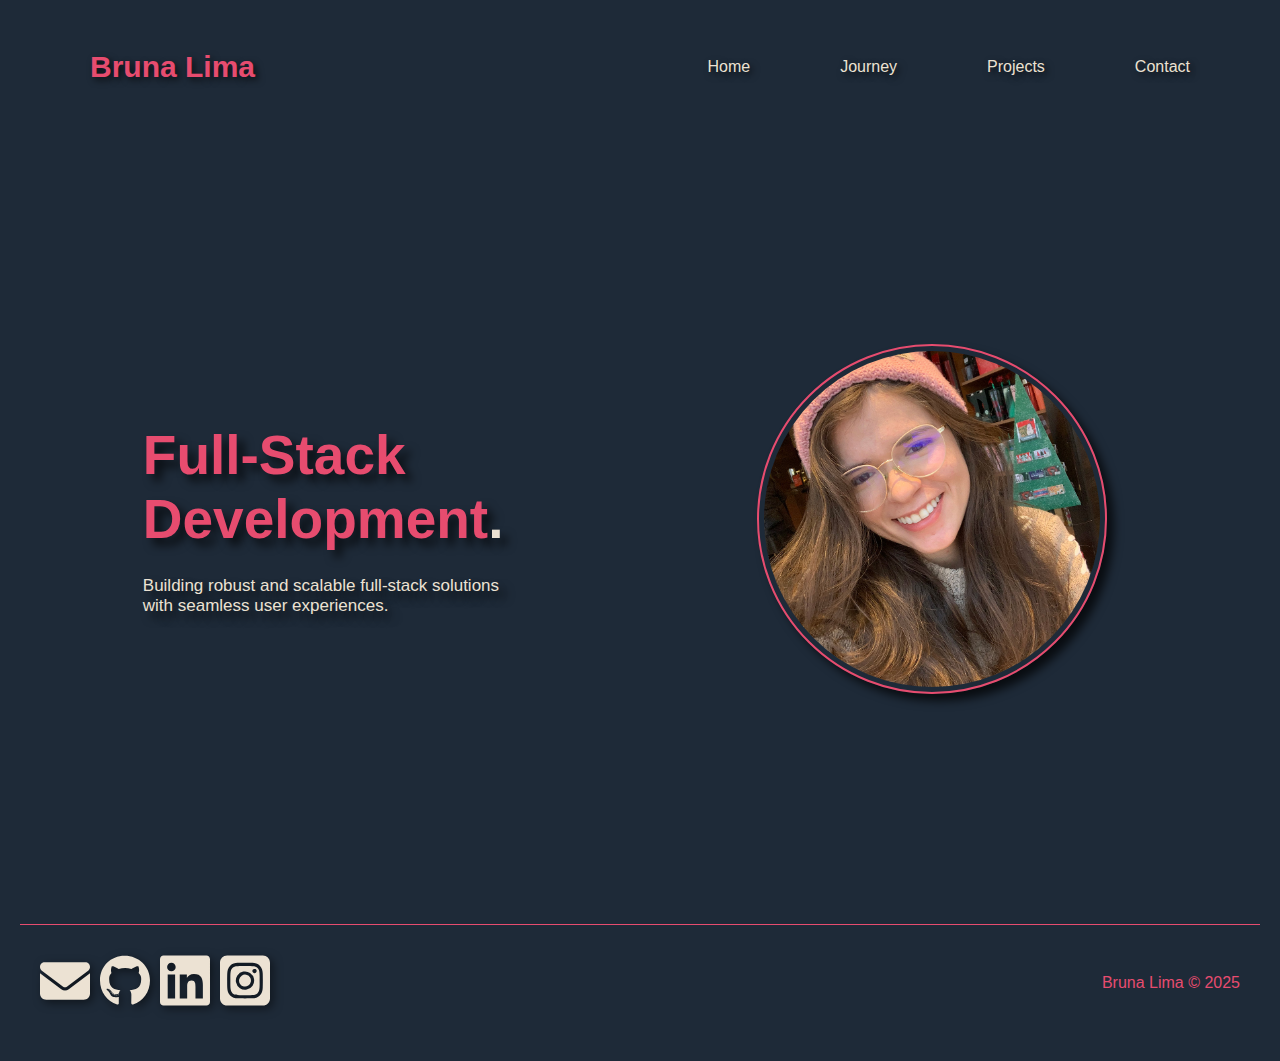
<file: index.html>
<!DOCTYPE html>
<html lang="en">
<head>
    <meta charset="UTF-8">
    <meta name="viewport" content="width=device-width, initial-scale=1.0">
    <title>Bruna Lima</title>

    <link rel="stylesheet" href="styles.css">

</head>
<body>
    <script src="script.js" defer></script>

    <!--bruna lima-->
    <header>
        <div class="name">Bruna Lima</div>
        <nav class="nav-buttons">
            <ul>
              <li><a href="index.html">Home</a></li>
              <li><a href="myjourney.html">Journey</a></li>
              <li><a href="projects.html">Projects</a></li>
              <li><a href="contact.html">Contact</a></li>
            </ul>
        </nav>
    </header>

    <!--Photo and Graduation-->
<div class="container-principal">
    <div class="graduation">
        <div class="text-container">
            <div class="title">Full-Stack Development<span class="point">.</span></div>
            <div class="subtitle">Building robust and scalable full-stack solutions with seamless user experiences.</div>
        </div>
        <div class="circle-img-container">  
            <img class="circle-img" src="images/IMG_2650.jpg" alt="Profile photo">
        </div>
    </div>
</div>

    <!--Second Part -->
    <!--social midia--> 
</body>
<footer>
    <div class="container-ontop">
        <div class="social-midia">
            <div class="email">
                <a href="mailto:brunatlrocha@gmail.com">
                    <svg xmlns="http://www.w3.org/2000/svg" viewBox="0 0 512 512"><!--!Font Awesome Free 6.7.2 by @fontawesome - https://fontawesome.com License - https://fontawesome.com/license/free Copyright 2025 Fonticons, Inc.--><path d="M48 64C21.5 64 0 85.5 0 112c0 15.1 7.1 29.3 19.2 38.4L236.8 313.6c11.4 8.5 27 8.5 38.4 0L492.8 150.4c12.1-9.1 19.2-23.3 19.2-38.4c0-26.5-21.5-48-48-48L48 64zM0 176L0 384c0 35.3 28.7 64 64 64l384 0c35.3 0 64-28.7 64-64l0-208L294.4 339.2c-22.8 17.1-54 17.1-76.8 0L0 176z" fill="#ECE2D3"/></svg>
                </a>
            </div>
            <div class="github" alt="github">
                <a href="https://github.com/brunatlrocha">
                    <svg xmlns="http://www.w3.org/2000/svg" viewBox="0 0 496 512"><path d="M165.9 397.4c0 2-2.3 3.6-5.2 3.6-3.3 .3-5.6-1.3-5.6-3.6 0-2 2.3-3.6 5.2-3.6 3-.3 5.6 1.3 5.6 3.6zm-31.1-4.5c-.7 2 1.3 4.3 4.3 4.9 2.6 1 5.6 0 6.2-2s-1.3-4.3-4.3-5.2c-2.6-.7-5.5 .3-6.2 2.3zm44.2-1.7c-2.9 .7-4.9 2.6-4.6 4.9 .3 2 2.9 3.3 5.9 2.6 2.9-.7 4.9-2.6 4.6-4.6-.3-1.9-3-3.2-5.9-2.9zM244.8 8C106.1 8 0 113.3 0 252c0 110.9 69.8 205.8 169.5 239.2 12.8 2.3 17.3-5.6 17.3-12.1 0-6.2-.3-40.4-.3-61.4 0 0-70 15-84.7-29.8 0 0-11.4-29.1-27.8-36.6 0 0-22.9-15.7 1.6-15.4 0 0 24.9 2 38.6 25.8 21.9 38.6 58.6 27.5 72.9 20.9 2.3-16 8.8-27.1 16-33.7-55.9-6.2-112.3-14.3-112.3-110.5 0-27.5 7.6-41.3 23.6-58.9-2.6-6.5-11.1-33.3 2.6-67.9 20.9-6.5 69 27 69 27 20-5.6 41.5-8.5 62.8-8.5s42.8 2.9 62.8 8.5c0 0 48.1-33.6 69-27 13.7 34.7 5.2 61.4 2.6 67.9 16 17.7 25.8 31.5 25.8 58.9 0 96.5-58.9 104.2-114.8 110.5 9.2 7.9 17 22.9 17 46.4 0 33.7-.3 75.4-.3 83.6 0 6.5 4.6 14.4 17.3 12.1C428.2 457.8 496 362.9 496 252 496 113.3 383.5 8 244.8 8zM97.2 352.9c-1.3 1-1 3.3 .7 5.2 1.6 1.6 3.9 2.3 5.2 1 1.3-1 1-3.3-.7-5.2-1.6-1.6-3.9-2.3-5.2-1zm-10.8-8.1c-.7 1.3 .3 2.9 2.3 3.9 1.6 1 3.6 .7 4.3-.7 .7-1.3-.3-2.9-2.3-3.9-2-.6-3.6-.3-4.3 .7zm32.4 35.6c-1.6 1.3-1 4.3 1.3 6.2 2.3 2.3 5.2 2.6 6.5 1 1.3-1.3 .7-4.3-1.3-6.2-2.2-2.3-5.2-2.6-6.5-1zm-11.4-14.7c-1.6 1-1.6 3.6 0 5.9 1.6 2.3 4.3 3.3 5.6 2.3 1.6-1.3 1.6-3.9 0-6.2-1.4-2.3-4-3.3-5.6-2z" fill="#ECE2D3"/></svg>
                </a>
            </div>
            <div class="linkedin" alt="linkedin">
                <a href="https://www.linkedin.com/in/bruna-rocha-750664123/">
                    <svg xmlns="http://www.w3.org/2000/svg" viewBox="0 0 448 512"><!--!Font Awesome Free 6.5.1 by @fontawesome - https://fontawesome.com License - https://fontawesome.com/license/free Copyright 2024 Fonticons, Inc.--><path d="M416 32H31.9C14.3 32 0 46.5 0 64.3v383.4C0 465.5 14.3 480 31.9 480H416c17.6 0 32-14.5 32-32.3V64.3c0-17.8-14.4-32.3-32-32.3zM135.4 416H69V202.2h66.5V416zm-33.2-243c-21.3 0-38.5-17.3-38.5-38.5S80.9 96 102.2 96c21.2 0 38.5 17.3 38.5 38.5 0 21.3-17.2 38.5-38.5 38.5zm282.1 243h-66.4V312c0-24.8-.5-56.7-34.5-56.7-34.6 0-39.9 27-39.9 54.9V416h-66.4V202.2h63.7v29.2h.9c8.9-16.8 30.6-34.5 62.9-34.5 67.2 0 79.7 44.3 79.7 101.9V416z" fill="#ECE2D3"/></svg>
                </a>
            </div>
            <div class="instagram" alt="instagram">
                <a href="https://www.instagram.com/brunatlrocha/">
                    <svg xmlns="http://www.w3.org/2000/svg" viewBox="0 0 448 512"><!--!Font Awesome Free 6.7.2 by @fontawesome - https://fontawesome.com License - https://fontawesome.com/license/free Copyright 2025 Fonticons, Inc.--><path d="M194.4 211.7a53.3 53.3 0 1 0 59.3 88.7 53.3 53.3 0 1 0 -59.3-88.7zm142.3-68.4c-5.2-5.2-11.5-9.3-18.4-12c-18.1-7.1-57.6-6.8-83.1-6.5c-4.1 0-7.9 .1-11.2 .1c-3.3 0-7.2 0-11.4-.1c-25.5-.3-64.8-.7-82.9 6.5c-6.9 2.7-13.1 6.8-18.4 12s-9.3 11.5-12 18.4c-7.1 18.1-6.7 57.7-6.5 83.2c0 4.1 .1 7.9 .1 11.1s0 7-.1 11.1c-.2 25.5-.6 65.1 6.5 83.2c2.7 6.9 6.8 13.1 12 18.4s11.5 9.3 18.4 12c18.1 7.1 57.6 6.8 83.1 6.5c4.1 0 7.9-.1 11.2-.1c3.3 0 7.2 0 11.4 .1c25.5 .3 64.8 .7 82.9-6.5c6.9-2.7 13.1-6.8 18.4-12s9.3-11.5 12-18.4c7.2-18 6.8-57.4 6.5-83c0-4.2-.1-8.1-.1-11.4s0-7.1 .1-11.4c.3-25.5 .7-64.9-6.5-83l0 0c-2.7-6.9-6.8-13.1-12-18.4zm-67.1 44.5A82 82 0 1 1 178.4 324.2a82 82 0 1 1 91.1-136.4zm29.2-1.3c-3.1-2.1-5.6-5.1-7.1-8.6s-1.8-7.3-1.1-11.1s2.6-7.1 5.2-9.8s6.1-4.5 9.8-5.2s7.6-.4 11.1 1.1s6.5 3.9 8.6 7s3.2 6.8 3.2 10.6c0 2.5-.5 5-1.4 7.3s-2.4 4.4-4.1 6.2s-3.9 3.2-6.2 4.2s-4.8 1.5-7.3 1.5l0 0c-3.8 0-7.5-1.1-10.6-3.2zM448 96c0-35.3-28.7-64-64-64H64C28.7 32 0 60.7 0 96V416c0 35.3 28.7 64 64 64H384c35.3 0 64-28.7 64-64V96zM357 389c-18.7 18.7-41.4 24.6-67 25.9c-26.4 1.5-105.6 1.5-132 0c-25.6-1.3-48.3-7.2-67-25.9s-24.6-41.4-25.8-67c-1.5-26.4-1.5-105.6 0-132c1.3-25.6 7.1-48.3 25.8-67s41.5-24.6 67-25.8c26.4-1.5 105.6-1.5 132 0c25.6 1.3 48.3 7.1 67 25.8s24.6 41.4 25.8 67c1.5 26.3 1.5 105.4 0 131.9c-1.3 25.6-7.1 48.3-25.8 67z" fill="#ECE2D3"/></svg>
                </a>
            </div>
        </div>
    </div>
    <p>Bruna Lima &copy; 2025 </p>
 </footer>
</html>
</file>
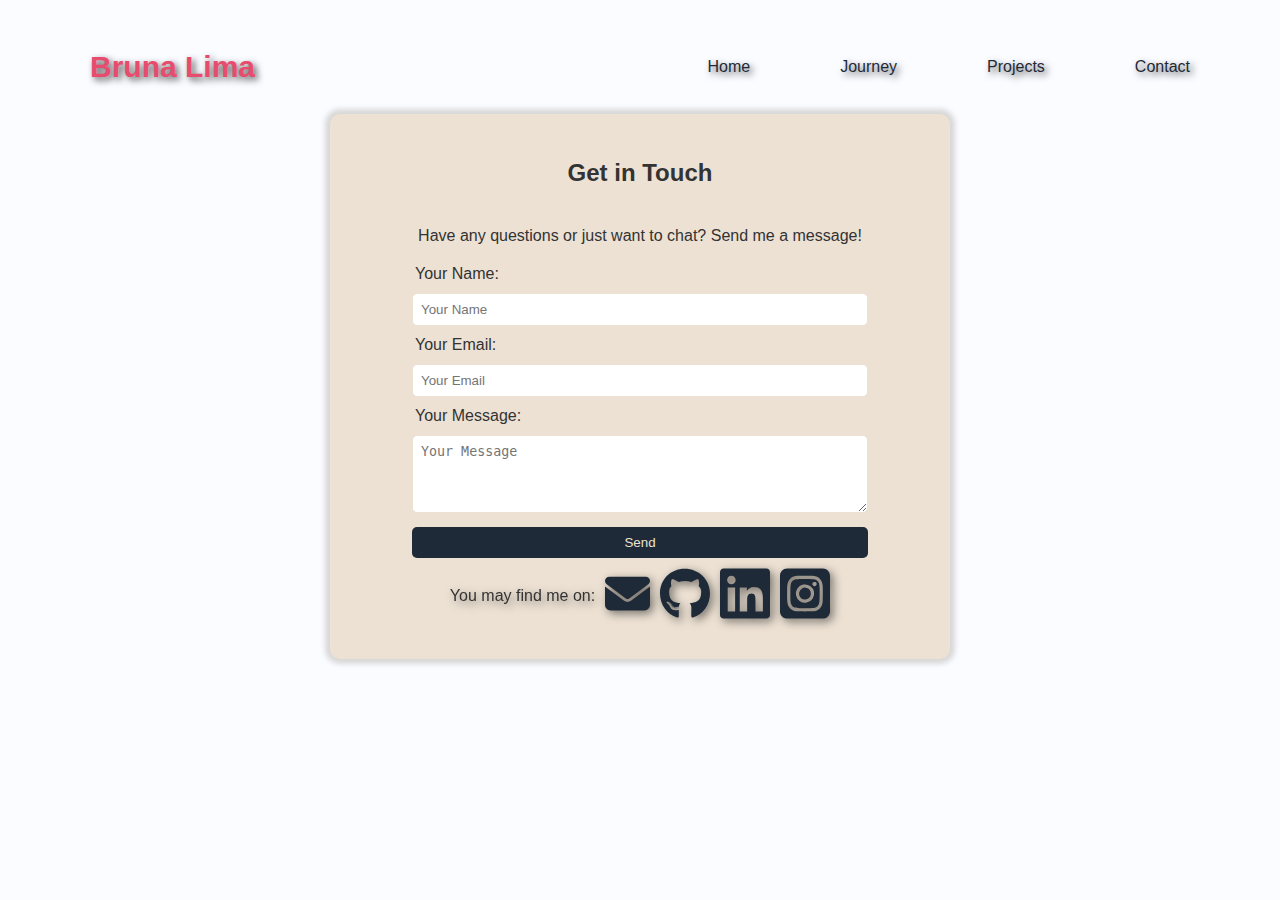
<file: contact.html>
<!DOCTYPE html>
<html lang="en">
<head>
    <meta charset="UTF-8">
    <meta name="viewport" content="width=device-width, initial-scale=1.0">
    <title>Contact</title>

    <link rel="stylesheet" href="contact.css">
</head>

<body>
    <script src="script.js"></script>
    <body class="contact-page">
        <script src="script.js" defer></script>
        <header>
            <div class="name">Bruna Lima</div>
            <nav class="nav-buttons">
                <ul>
                  <li><a href="index.html">Home</a></li>
                  <li><a href="myjourney.html">Journey</a></li>
                  <li><a href="projects.html">Projects</a></li>
                  <li><a href="contact.html">Contact</a></li>
                </ul>
            </nav>
        </header>
    <div class="container">
        <h2>Get in Touch</h2>
        <div class="message-container">Have any questions or just want to chat? Send me a message!</div>
        <form action="https://formspree.io/f/xgvognjz" method="POST">
            <p>Your Name:</p>
            <input type="text" name="name" placeholder="Your Name" required>
            <p>Your Email:</p>
            <input type="email" name="email" placeholder="Your Email" required>
            <p>Your Message:</p>
            <textarea name="message" rows="4" placeholder="Your Message" required></textarea>
            <button type="submit">Send</button>
        </form>
            <div class="social-midia">
                <p>You may find me on:</p>
                <div class="email">
                    <a href="mailto:brunatlrocha@gmail.com">
                        <svg xmlns="http://www.w3.org/2000/svg" viewBox="0 0 512 512"><!--!Font Awesome Free 6.7.2 by @fontawesome - https://fontawesome.com License - https://fontawesome.com/license/free Copyright 2025 Fonticons, Inc.--><path d="M48 64C21.5 64 0 85.5 0 112c0 15.1 7.1 29.3 19.2 38.4L236.8 313.6c11.4 8.5 27 8.5 38.4 0L492.8 150.4c12.1-9.1 19.2-23.3 19.2-38.4c0-26.5-21.5-48-48-48L48 64zM0 176L0 384c0 35.3 28.7 64 64 64l384 0c35.3 0 64-28.7 64-64l0-208L294.4 339.2c-22.8 17.1-54 17.1-76.8 0L0 176z" fill="#1E2A38"/></svg>
                    </a>
                </div>
                <div class="github" alt="github">
                    <a href="https://github.com/brunatlrocha">
                        <svg xmlns="http://www.w3.org/2000/svg" viewBox="0 0 496 512"><path d="M165.9 397.4c0 2-2.3 3.6-5.2 3.6-3.3 .3-5.6-1.3-5.6-3.6 0-2 2.3-3.6 5.2-3.6 3-.3 5.6 1.3 5.6 3.6zm-31.1-4.5c-.7 2 1.3 4.3 4.3 4.9 2.6 1 5.6 0 6.2-2s-1.3-4.3-4.3-5.2c-2.6-.7-5.5 .3-6.2 2.3zm44.2-1.7c-2.9 .7-4.9 2.6-4.6 4.9 .3 2 2.9 3.3 5.9 2.6 2.9-.7 4.9-2.6 4.6-4.6-.3-1.9-3-3.2-5.9-2.9zM244.8 8C106.1 8 0 113.3 0 252c0 110.9 69.8 205.8 169.5 239.2 12.8 2.3 17.3-5.6 17.3-12.1 0-6.2-.3-40.4-.3-61.4 0 0-70 15-84.7-29.8 0 0-11.4-29.1-27.8-36.6 0 0-22.9-15.7 1.6-15.4 0 0 24.9 2 38.6 25.8 21.9 38.6 58.6 27.5 72.9 20.9 2.3-16 8.8-27.1 16-33.7-55.9-6.2-112.3-14.3-112.3-110.5 0-27.5 7.6-41.3 23.6-58.9-2.6-6.5-11.1-33.3 2.6-67.9 20.9-6.5 69 27 69 27 20-5.6 41.5-8.5 62.8-8.5s42.8 2.9 62.8 8.5c0 0 48.1-33.6 69-27 13.7 34.7 5.2 61.4 2.6 67.9 16 17.7 25.8 31.5 25.8 58.9 0 96.5-58.9 104.2-114.8 110.5 9.2 7.9 17 22.9 17 46.4 0 33.7-.3 75.4-.3 83.6 0 6.5 4.6 14.4 17.3 12.1C428.2 457.8 496 362.9 496 252 496 113.3 383.5 8 244.8 8zM97.2 352.9c-1.3 1-1 3.3 .7 5.2 1.6 1.6 3.9 2.3 5.2 1 1.3-1 1-3.3-.7-5.2-1.6-1.6-3.9-2.3-5.2-1zm-10.8-8.1c-.7 1.3 .3 2.9 2.3 3.9 1.6 1 3.6 .7 4.3-.7 .7-1.3-.3-2.9-2.3-3.9-2-.6-3.6-.3-4.3 .7zm32.4 35.6c-1.6 1.3-1 4.3 1.3 6.2 2.3 2.3 5.2 2.6 6.5 1 1.3-1.3 .7-4.3-1.3-6.2-2.2-2.3-5.2-2.6-6.5-1zm-11.4-14.7c-1.6 1-1.6 3.6 0 5.9 1.6 2.3 4.3 3.3 5.6 2.3 1.6-1.3 1.6-3.9 0-6.2-1.4-2.3-4-3.3-5.6-2z" fill="#1E2A38"/></svg>
                    </a>
                </div>
                <div class="linkedin" alt="linkedin">
                    <a href="https://www.linkedin.com/in/bruna-rocha-750664123/">
                        <svg xmlns="http://www.w3.org/2000/svg" viewBox="0 0 448 512"><!--!Font Awesome Free 6.5.1 by @fontawesome - https://fontawesome.com License - https://fontawesome.com/license/free Copyright 2024 Fonticons, Inc.--><path d="M416 32H31.9C14.3 32 0 46.5 0 64.3v383.4C0 465.5 14.3 480 31.9 480H416c17.6 0 32-14.5 32-32.3V64.3c0-17.8-14.4-32.3-32-32.3zM135.4 416H69V202.2h66.5V416zm-33.2-243c-21.3 0-38.5-17.3-38.5-38.5S80.9 96 102.2 96c21.2 0 38.5 17.3 38.5 38.5 0 21.3-17.2 38.5-38.5 38.5zm282.1 243h-66.4V312c0-24.8-.5-56.7-34.5-56.7-34.6 0-39.9 27-39.9 54.9V416h-66.4V202.2h63.7v29.2h.9c8.9-16.8 30.6-34.5 62.9-34.5 67.2 0 79.7 44.3 79.7 101.9V416z" width="50" fill="#1E2A38"/></svg>
                    </a>
                </div>
                <div class="instagram" alt="instagram">
                    <a href="https://www.instagram.com/brunatlrocha/">
                        <svg xmlns="http://www.w3.org/2000/svg" viewBox="0 0 448 512"><!--!Font Awesome Free 6.7.2 by @fontawesome - https://fontawesome.com License - https://fontawesome.com/license/free Copyright 2025 Fonticons, Inc.--><path d="M194.4 211.7a53.3 53.3 0 1 0 59.3 88.7 53.3 53.3 0 1 0 -59.3-88.7zm142.3-68.4c-5.2-5.2-11.5-9.3-18.4-12c-18.1-7.1-57.6-6.8-83.1-6.5c-4.1 0-7.9 .1-11.2 .1c-3.3 0-7.2 0-11.4-.1c-25.5-.3-64.8-.7-82.9 6.5c-6.9 2.7-13.1 6.8-18.4 12s-9.3 11.5-12 18.4c-7.1 18.1-6.7 57.7-6.5 83.2c0 4.1 .1 7.9 .1 11.1s0 7-.1 11.1c-.2 25.5-.6 65.1 6.5 83.2c2.7 6.9 6.8 13.1 12 18.4s11.5 9.3 18.4 12c18.1 7.1 57.6 6.8 83.1 6.5c4.1 0 7.9-.1 11.2-.1c3.3 0 7.2 0 11.4 .1c25.5 .3 64.8 .7 82.9-6.5c6.9-2.7 13.1-6.8 18.4-12s9.3-11.5 12-18.4c7.2-18 6.8-57.4 6.5-83c0-4.2-.1-8.1-.1-11.4s0-7.1 .1-11.4c.3-25.5 .7-64.9-6.5-83l0 0c-2.7-6.9-6.8-13.1-12-18.4zm-67.1 44.5A82 82 0 1 1 178.4 324.2a82 82 0 1 1 91.1-136.4zm29.2-1.3c-3.1-2.1-5.6-5.1-7.1-8.6s-1.8-7.3-1.1-11.1s2.6-7.1 5.2-9.8s6.1-4.5 9.8-5.2s7.6-.4 11.1 1.1s6.5 3.9 8.6 7s3.2 6.8 3.2 10.6c0 2.5-.5 5-1.4 7.3s-2.4 4.4-4.1 6.2s-3.9 3.2-6.2 4.2s-4.8 1.5-7.3 1.5l0 0c-3.8 0-7.5-1.1-10.6-3.2zM448 96c0-35.3-28.7-64-64-64H64C28.7 32 0 60.7 0 96V416c0 35.3 28.7 64 64 64H384c35.3 0 64-28.7 64-64V96zM357 389c-18.7 18.7-41.4 24.6-67 25.9c-26.4 1.5-105.6 1.5-132 0c-25.6-1.3-48.3-7.2-67-25.9s-24.6-41.4-25.8-67c-1.5-26.4-1.5-105.6 0-132c1.3-25.6 7.1-48.3 25.8-67s41.5-24.6 67-25.8c26.4-1.5 105.6-1.5 132 0c25.6 1.3 48.3 7.1 67 25.8s24.6 41.4 25.8 67c1.5 26.3 1.5 105.4 0 131.9c-1.3 25.6-7.1 48.3-25.8 67z" width="50" fill="#1E2A38"/></svg>
                    </a>
                </div>
            </div>
    </div>

</body>
</html>
</file>
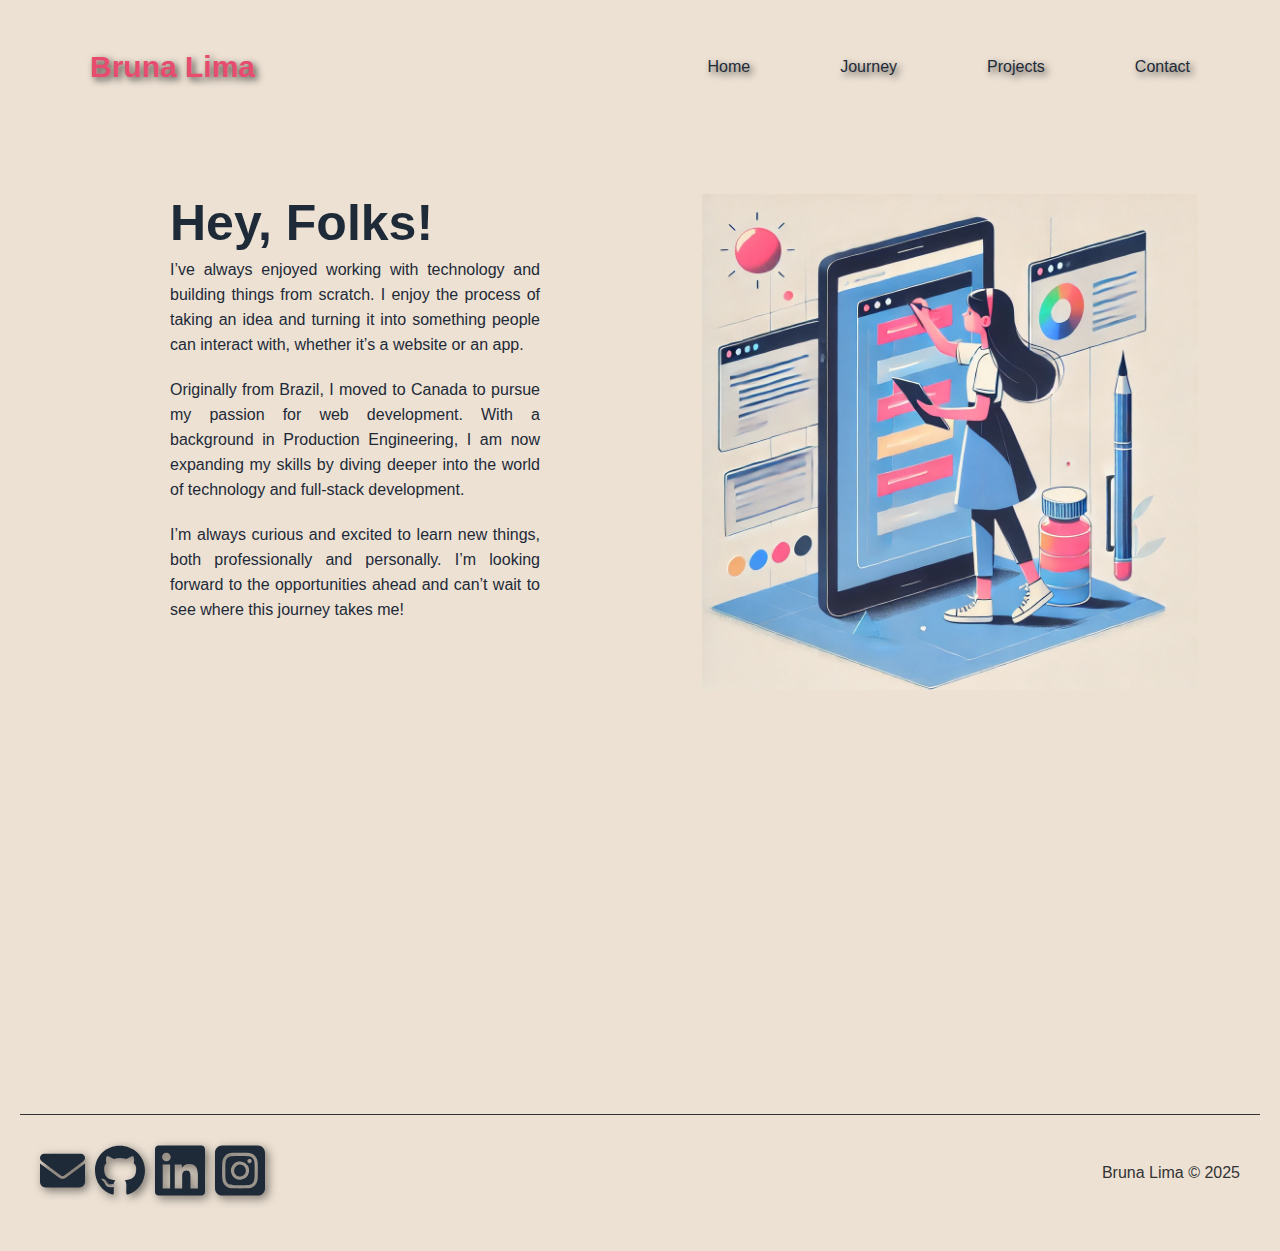
<file: myjourney.html>
<!DOCTYPE html>
<html lang="en">
<head>
    <meta charset="UTF-8">
    <meta name="viewport" content="width=device-width, initial-scale=1.0">
    <title>Journey</title>

    <link rel="stylesheet" href="myjourney.css">
    
</head>
<body class="myjourney-page">
    <script src="script.js" defer></script>
    <header>
        <div class="name">Bruna Lima</div>
        <nav class="nav-buttons">
            <ul>
              <li><a href="index.html">Home</a></li>
              <li><a href="myjourney.html">Journey</a></li>
              <li><a href="projects.html">Projects</a></li>
              <li><a href="contact.html">Contact</a></li>
            </ul>
        </nav>
    </header>

    <div class="container-text-image">
        <div class="left-container">
            <div class="title"> 
                Hey, Folks! 
            </div>
            <div class="text">
                <div class="introduction">I’ve always enjoyed working with technology and building things from scratch. 
                    I enjoy the process of taking an idea and turning it into something 
                    people can interact with, whether it’s a website or an app.
                </div>
                <div class="development">Originally from Brazil, I moved to Canada to pursue my passion for
                    web development. With a background in Production Engineering, 
                    I am now expanding my skills by diving deeper into the world of technology and full-stack development.
                </div>
                <div class="conclusion">I’m always curious and excited to learn new things, both professionally and personally.
                     I’m looking forward to the opportunities ahead and can’t wait to see where this journey takes me!
                </div>  
            </div> 
        </div>
        <div class="right-container">
            <img class="girl-img" src="girl.webp" alt="Web Girl">
        </div>
    </div>
    <footer>
        <div class="container-ontop">
            <div class="social-midia">
                <div class="email">
                    <a href="mailto:brunatlrocha@gmail.com">
                        <svg xmlns="http://www.w3.org/2000/svg" viewBox="0 0 512 512"><!--!Font Awesome Free 6.7.2 by @fontawesome - https://fontawesome.com License - https://fontawesome.com/license/free Copyright 2025 Fonticons, Inc.--><path d="M48 64C21.5 64 0 85.5 0 112c0 15.1 7.1 29.3 19.2 38.4L236.8 313.6c11.4 8.5 27 8.5 38.4 0L492.8 150.4c12.1-9.1 19.2-23.3 19.2-38.4c0-26.5-21.5-48-48-48L48 64zM0 176L0 384c0 35.3 28.7 64 64 64l384 0c35.3 0 64-28.7 64-64l0-208L294.4 339.2c-22.8 17.1-54 17.1-76.8 0L0 176z" fill="#1E2A38"/></svg>
                    </a>
                </div>
                <div class="github" alt="github">
                    <a href="https://github.com/brunatlrocha">
                        <svg xmlns="http://www.w3.org/2000/svg" viewBox="0 0 496 512"><path d="M165.9 397.4c0 2-2.3 3.6-5.2 3.6-3.3 .3-5.6-1.3-5.6-3.6 0-2 2.3-3.6 5.2-3.6 3-.3 5.6 1.3 5.6 3.6zm-31.1-4.5c-.7 2 1.3 4.3 4.3 4.9 2.6 1 5.6 0 6.2-2s-1.3-4.3-4.3-5.2c-2.6-.7-5.5 .3-6.2 2.3zm44.2-1.7c-2.9 .7-4.9 2.6-4.6 4.9 .3 2 2.9 3.3 5.9 2.6 2.9-.7 4.9-2.6 4.6-4.6-.3-1.9-3-3.2-5.9-2.9zM244.8 8C106.1 8 0 113.3 0 252c0 110.9 69.8 205.8 169.5 239.2 12.8 2.3 17.3-5.6 17.3-12.1 0-6.2-.3-40.4-.3-61.4 0 0-70 15-84.7-29.8 0 0-11.4-29.1-27.8-36.6 0 0-22.9-15.7 1.6-15.4 0 0 24.9 2 38.6 25.8 21.9 38.6 58.6 27.5 72.9 20.9 2.3-16 8.8-27.1 16-33.7-55.9-6.2-112.3-14.3-112.3-110.5 0-27.5 7.6-41.3 23.6-58.9-2.6-6.5-11.1-33.3 2.6-67.9 20.9-6.5 69 27 69 27 20-5.6 41.5-8.5 62.8-8.5s42.8 2.9 62.8 8.5c0 0 48.1-33.6 69-27 13.7 34.7 5.2 61.4 2.6 67.9 16 17.7 25.8 31.5 25.8 58.9 0 96.5-58.9 104.2-114.8 110.5 9.2 7.9 17 22.9 17 46.4 0 33.7-.3 75.4-.3 83.6 0 6.5 4.6 14.4 17.3 12.1C428.2 457.8 496 362.9 496 252 496 113.3 383.5 8 244.8 8zM97.2 352.9c-1.3 1-1 3.3 .7 5.2 1.6 1.6 3.9 2.3 5.2 1 1.3-1 1-3.3-.7-5.2-1.6-1.6-3.9-2.3-5.2-1zm-10.8-8.1c-.7 1.3 .3 2.9 2.3 3.9 1.6 1 3.6 .7 4.3-.7 .7-1.3-.3-2.9-2.3-3.9-2-.6-3.6-.3-4.3 .7zm32.4 35.6c-1.6 1.3-1 4.3 1.3 6.2 2.3 2.3 5.2 2.6 6.5 1 1.3-1.3 .7-4.3-1.3-6.2-2.2-2.3-5.2-2.6-6.5-1zm-11.4-14.7c-1.6 1-1.6 3.6 0 5.9 1.6 2.3 4.3 3.3 5.6 2.3 1.6-1.3 1.6-3.9 0-6.2-1.4-2.3-4-3.3-5.6-2z" fill="#1E2A38"/></svg>
                    </a>
                </div>
                <div class="linkedin" alt="linkedin">
                    <a href="https://www.linkedin.com/in/bruna-rocha-750664123/">
                        <svg xmlns="http://www.w3.org/2000/svg" viewBox="0 0 448 512"><!--!Font Awesome Free 6.5.1 by @fontawesome - https://fontawesome.com License - https://fontawesome.com/license/free Copyright 2024 Fonticons, Inc.--><path d="M416 32H31.9C14.3 32 0 46.5 0 64.3v383.4C0 465.5 14.3 480 31.9 480H416c17.6 0 32-14.5 32-32.3V64.3c0-17.8-14.4-32.3-32-32.3zM135.4 416H69V202.2h66.5V416zm-33.2-243c-21.3 0-38.5-17.3-38.5-38.5S80.9 96 102.2 96c21.2 0 38.5 17.3 38.5 38.5 0 21.3-17.2 38.5-38.5 38.5zm282.1 243h-66.4V312c0-24.8-.5-56.7-34.5-56.7-34.6 0-39.9 27-39.9 54.9V416h-66.4V202.2h63.7v29.2h.9c8.9-16.8 30.6-34.5 62.9-34.5 67.2 0 79.7 44.3 79.7 101.9V416z" width="50" fill="#1E2A38"/></svg>
                    </a>
                </div>
                <div class="instagram" alt="instagram">
                    <a href="https://www.instagram.com/brunatlrocha/">
                        <svg xmlns="http://www.w3.org/2000/svg" viewBox="0 0 448 512"><!--!Font Awesome Free 6.7.2 by @fontawesome - https://fontawesome.com License - https://fontawesome.com/license/free Copyright 2025 Fonticons, Inc.--><path d="M194.4 211.7a53.3 53.3 0 1 0 59.3 88.7 53.3 53.3 0 1 0 -59.3-88.7zm142.3-68.4c-5.2-5.2-11.5-9.3-18.4-12c-18.1-7.1-57.6-6.8-83.1-6.5c-4.1 0-7.9 .1-11.2 .1c-3.3 0-7.2 0-11.4-.1c-25.5-.3-64.8-.7-82.9 6.5c-6.9 2.7-13.1 6.8-18.4 12s-9.3 11.5-12 18.4c-7.1 18.1-6.7 57.7-6.5 83.2c0 4.1 .1 7.9 .1 11.1s0 7-.1 11.1c-.2 25.5-.6 65.1 6.5 83.2c2.7 6.9 6.8 13.1 12 18.4s11.5 9.3 18.4 12c18.1 7.1 57.6 6.8 83.1 6.5c4.1 0 7.9-.1 11.2-.1c3.3 0 7.2 0 11.4 .1c25.5 .3 64.8 .7 82.9-6.5c6.9-2.7 13.1-6.8 18.4-12s9.3-11.5 12-18.4c7.2-18 6.8-57.4 6.5-83c0-4.2-.1-8.1-.1-11.4s0-7.1 .1-11.4c.3-25.5 .7-64.9-6.5-83l0 0c-2.7-6.9-6.8-13.1-12-18.4zm-67.1 44.5A82 82 0 1 1 178.4 324.2a82 82 0 1 1 91.1-136.4zm29.2-1.3c-3.1-2.1-5.6-5.1-7.1-8.6s-1.8-7.3-1.1-11.1s2.6-7.1 5.2-9.8s6.1-4.5 9.8-5.2s7.6-.4 11.1 1.1s6.5 3.9 8.6 7s3.2 6.8 3.2 10.6c0 2.5-.5 5-1.4 7.3s-2.4 4.4-4.1 6.2s-3.9 3.2-6.2 4.2s-4.8 1.5-7.3 1.5l0 0c-3.8 0-7.5-1.1-10.6-3.2zM448 96c0-35.3-28.7-64-64-64H64C28.7 32 0 60.7 0 96V416c0 35.3 28.7 64 64 64H384c35.3 0 64-28.7 64-64V96zM357 389c-18.7 18.7-41.4 24.6-67 25.9c-26.4 1.5-105.6 1.5-132 0c-25.6-1.3-48.3-7.2-67-25.9s-24.6-41.4-25.8-67c-1.5-26.4-1.5-105.6 0-132c1.3-25.6 7.1-48.3 25.8-67s41.5-24.6 67-25.8c26.4-1.5 105.6-1.5 132 0c25.6 1.3 48.3 7.1 67 25.8s24.6 41.4 25.8 67c1.5 26.3 1.5 105.4 0 131.9c-1.3 25.6-7.1 48.3-25.8 67z" width="50" fill="#1E2A38"/></svg>
                    </a>
                </div>
            </div>
        </div>
        <p>Bruna Lima &copy; 2025 </p>
    </footer>
</body>

</html>
</file>
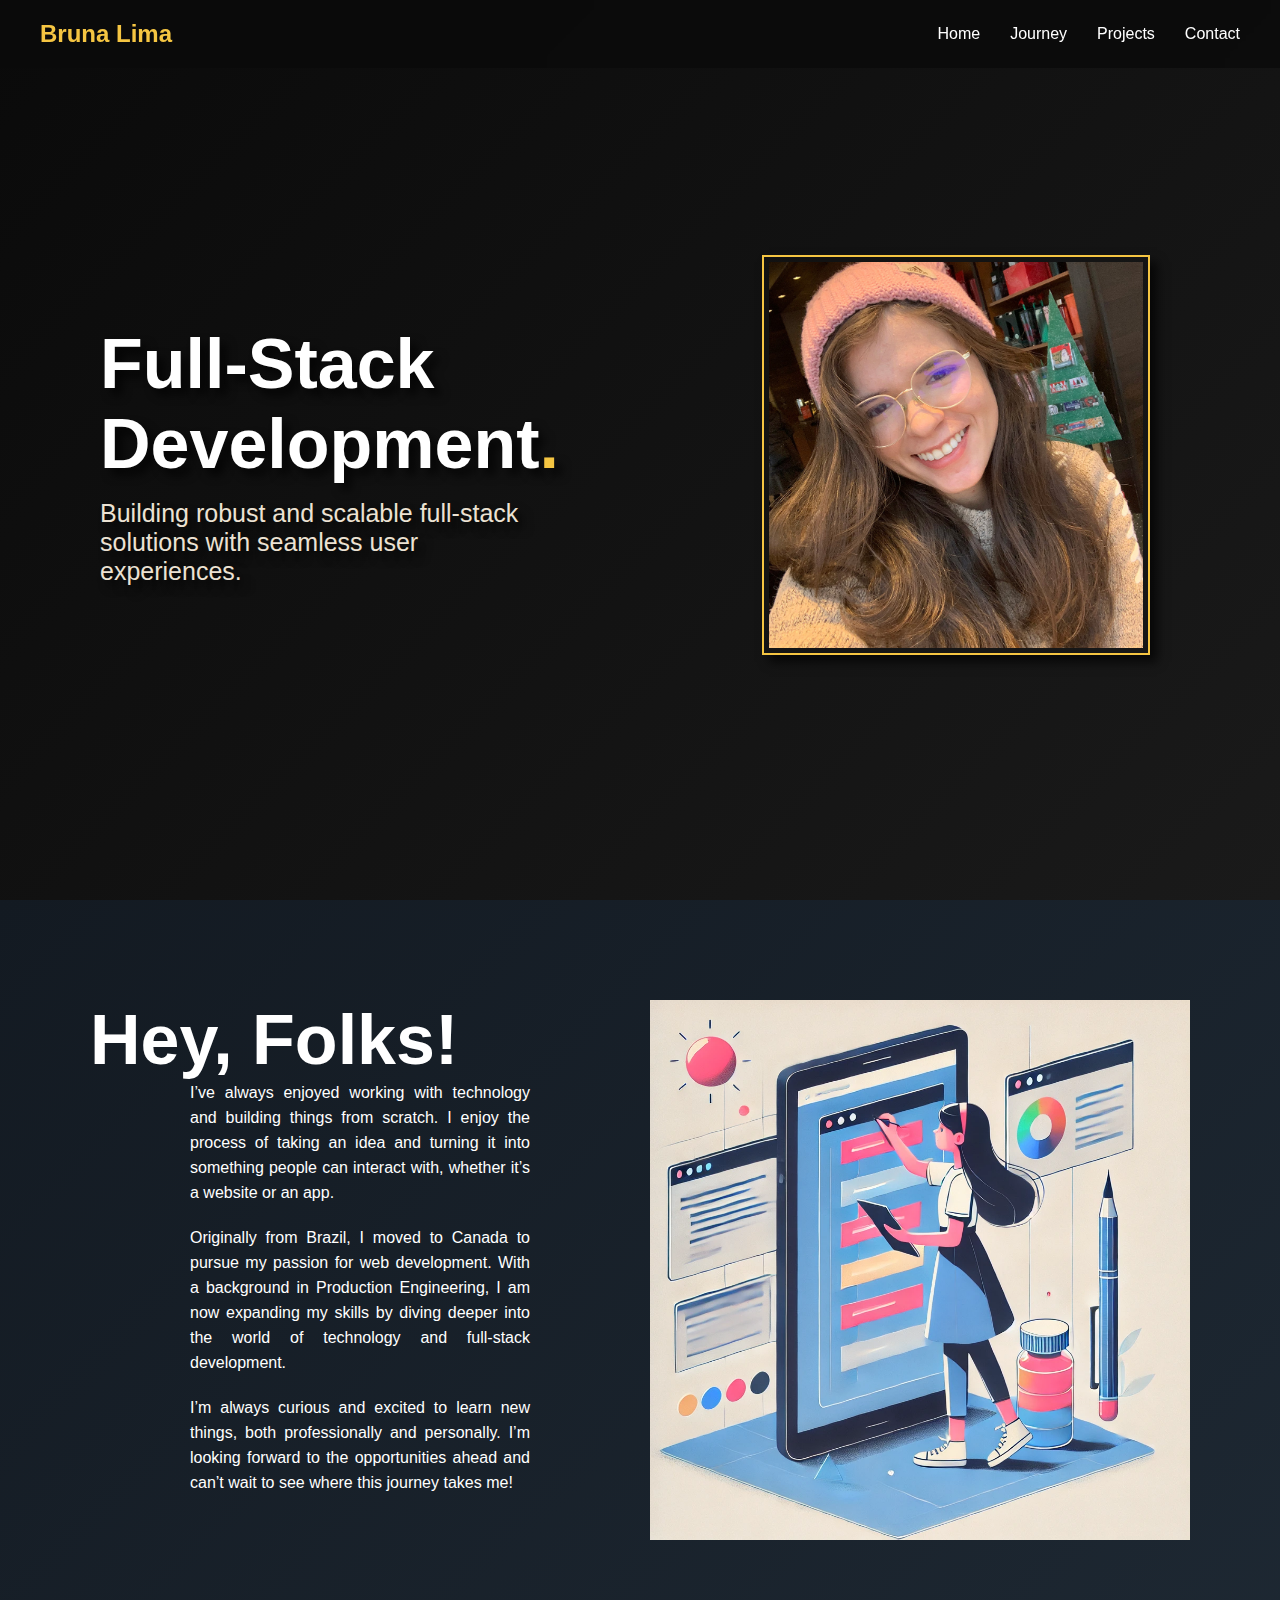
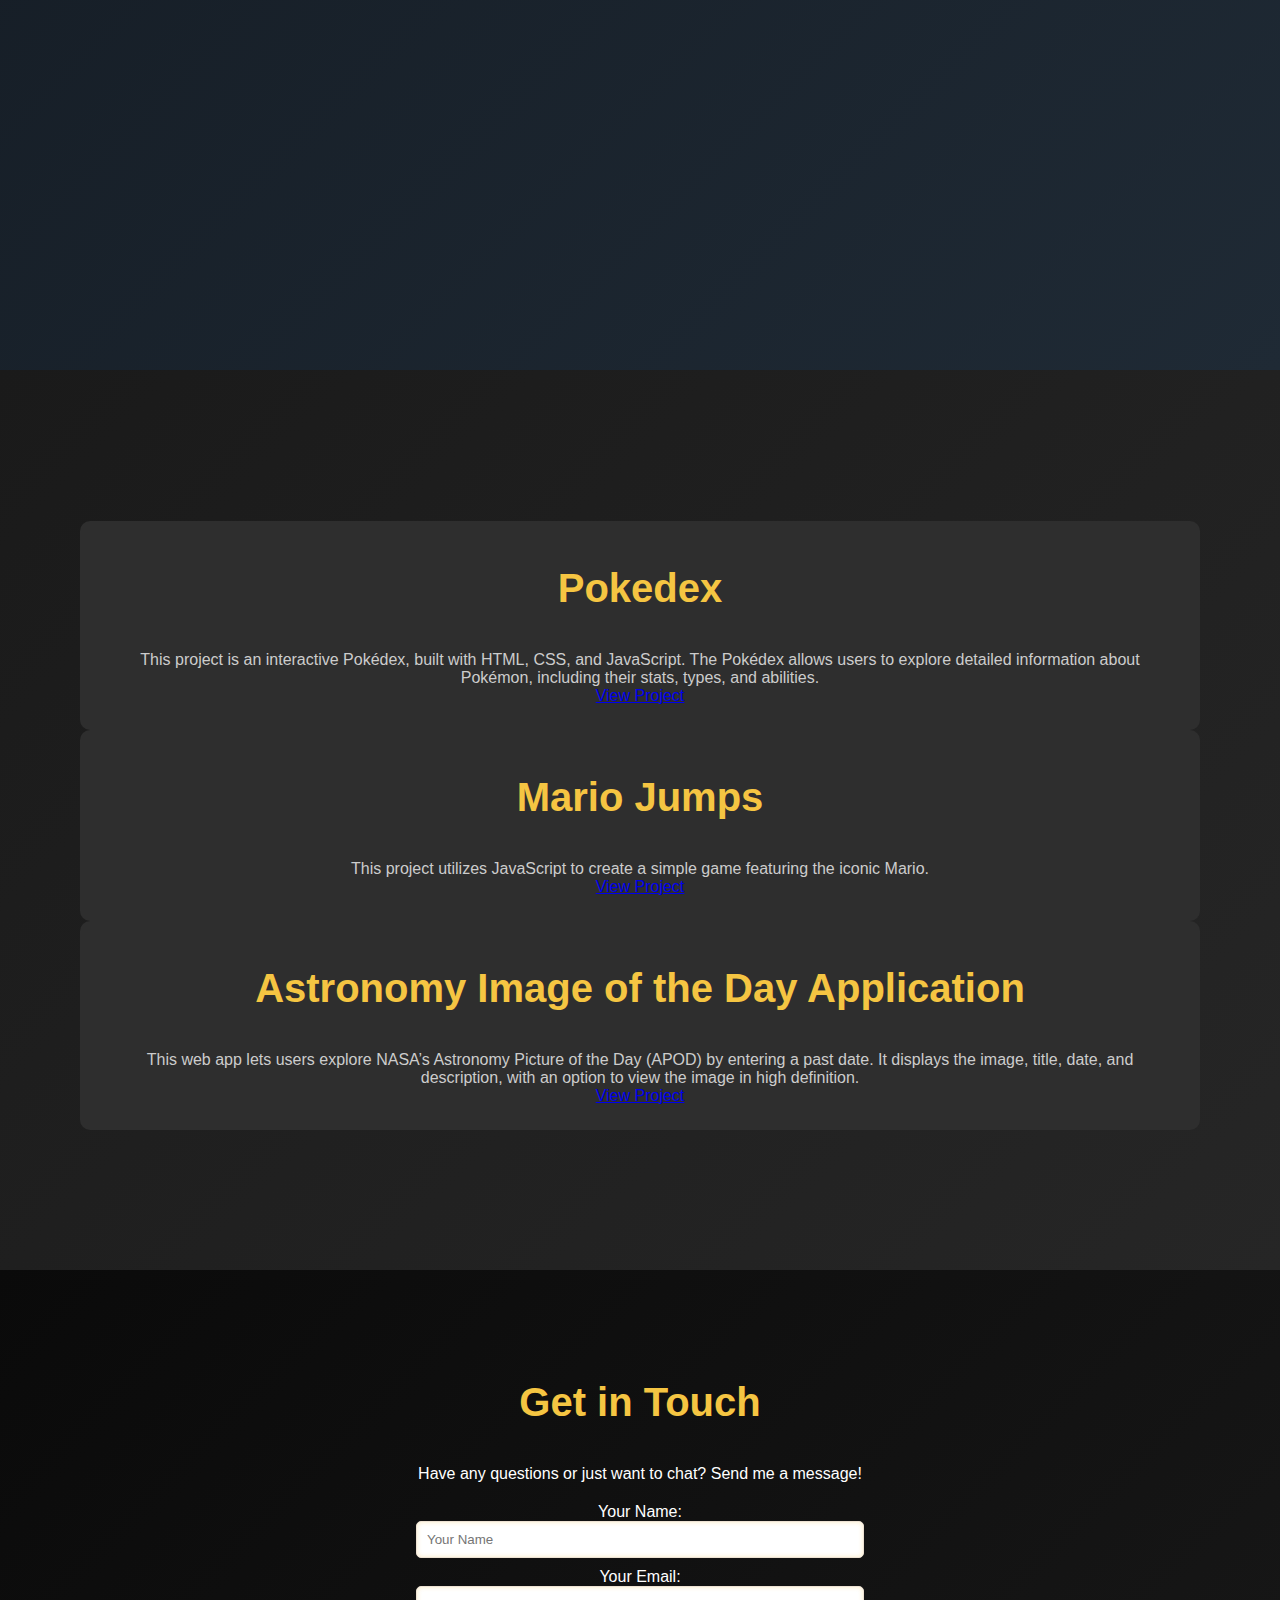
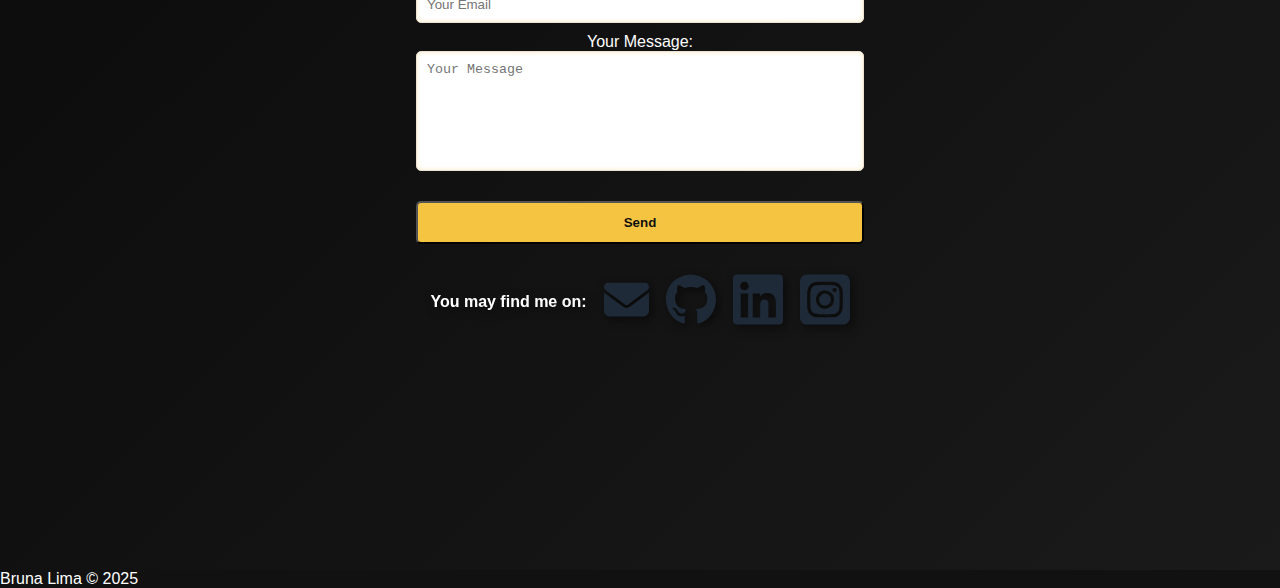
<file: portfolio.html>
<!DOCTYPE html>
<html lang="en">
<head>
    <meta charset="UTF-8">
    <meta name="viewport" content="width=device-width, initial-scale=1.0">
    <title>Bru.dev</title>

    <link rel="stylesheet" href="portfolio.css">
</head>
<body>
    <script src="script.js" defer></script>

    <!-- HEADER -->
    <header>
        <div class="name">Bruna Lima</div>
        <nav class="nav-buttons">
            <ul>
                <li><a href="#home">Home</a></li>
                <li><a href="#journey">Journey</a></li>
                <li><a href="#projects">Projects</a></li>
                <li><a href="#contact">Contact</a></li>
            </ul>
        </nav>
    </header>

    <!-- HOME -->
    <section id="home">
          <!--Photo and Graduation-->
        <div class="container-principal">
            <div class="graduation">
                <div class="text-container">
                    <div class="title">Full-Stack Development<span class="point">.</span></div>
                    <div class="subtitle">Building robust and scalable full-stack solutions with seamless user experiences.</div>
                </div>
                <div class="square-img-container">  
                    <img class="square-img" src="images/IMG_2650.jpg" alt="Profile photo">
                </div>
            </div>
        </div>
    </section>

    <!-- JOURNEY -->
    <section id="journey">
        <div class="container-text-image">
            <div class="left-container">
                <div class="title"> 
                    Hey, Folks! 
                </div>
                <div class="text">
                    <div class="introduction">I’ve always enjoyed working with technology and building things from scratch. 
                        I enjoy the process of taking an idea and turning it into something 
                        people can interact with, whether it’s a website or an app.
                    </div>
                    <div class="development">Originally from Brazil, I moved to Canada to pursue my passion for
                        web development. With a background in Production Engineering, 
                        I am now expanding my skills by diving deeper into the world of technology and full-stack development.
                    </div>
                    <div class="conclusion">I’m always curious and excited to learn new things, both professionally and personally.
                        I’m looking forward to the opportunities ahead and can’t wait to see where this journey takes me!
                    </div>  
                </div> 
            </div>
            <div class="right-container">
                <img class="girl-img" src="girl.webp" alt="Web Girl">
            </div>
        </div>
    </section>

    <!-- PROJECTS -->
    <section id="projects">
         <div class="project-card">
            <h2>Pokedex</h2>
            <p>This project is an interactive Pokédex, built with HTML, CSS, and JavaScript. 
                The Pokédex allows users to explore detailed information about Pokémon, including their stats, 
                types, and abilities.</p>
            <a href="https://brunatlrocha.github.io/pokedex/" target="_blank">View Project</a>
        </div>
        <div class="project-card">
            <h2>Mario Jumps</h2>
            <p>This project utilizes JavaScript to create a simple game featuring the iconic Mario.</p>
            <a href="https://brunatlrocha.github.io/mario-game/" target="_blank">View Project</a>
        </div>
        <div class="project-card">
            <h2>Astronomy Image of the Day Application</h2>
            <p>This web app lets users explore NASA’s Astronomy Picture of the Day (APOD) by entering a past date. 
                It displays the image, title, date, and description, with an option to view the image in high definition.</p>
            <a href="https://brunatlrocha.github.io/astronomy-image/" target="_blank">View Project</a>
        </div>
    </section>

    <!-- CONTACT -->
    <section id="contact">
         <h2>Get in Touch</h2>
        <div class="message-container">Have any questions or just want to chat? Send me a message!</div>
        <form action="https://formspree.io/f/xgvognjz" method="POST">
            <p>Your Name:</p>
            <input type="text" name="name" placeholder="Your Name" required>
            <p>Your Email:</p>
            <input type="email" name="email" placeholder="Your Email" required>
            <p>Your Message:</p>
            <textarea name="message" rows="4" placeholder="Your Message" required></textarea>
            <button type="submit">Send</button>
        </form>
            <div class="social-midia">
                <p>You may find me on:</p>
                <div class="email">
                    <a href="mailto:brunatlrocha@gmail.com">
                        <svg xmlns="http://www.w3.org/2000/svg" viewBox="0 0 512 512"><!--!Font Awesome Free 6.7.2 by @fontawesome - https://fontawesome.com License - https://fontawesome.com/license/free Copyright 2025 Fonticons, Inc.--><path d="M48 64C21.5 64 0 85.5 0 112c0 15.1 7.1 29.3 19.2 38.4L236.8 313.6c11.4 8.5 27 8.5 38.4 0L492.8 150.4c12.1-9.1 19.2-23.3 19.2-38.4c0-26.5-21.5-48-48-48L48 64zM0 176L0 384c0 35.3 28.7 64 64 64l384 0c35.3 0 64-28.7 64-64l0-208L294.4 339.2c-22.8 17.1-54 17.1-76.8 0L0 176z" fill="#1E2A38"/></svg>
                    </a>
                </div>
                <div class="github" alt="github">
                    <a href="https://github.com/brunatlrocha">
                        <svg xmlns="http://www.w3.org/2000/svg" viewBox="0 0 496 512"><path d="M165.9 397.4c0 2-2.3 3.6-5.2 3.6-3.3 .3-5.6-1.3-5.6-3.6 0-2 2.3-3.6 5.2-3.6 3-.3 5.6 1.3 5.6 3.6zm-31.1-4.5c-.7 2 1.3 4.3 4.3 4.9 2.6 1 5.6 0 6.2-2s-1.3-4.3-4.3-5.2c-2.6-.7-5.5 .3-6.2 2.3zm44.2-1.7c-2.9 .7-4.9 2.6-4.6 4.9 .3 2 2.9 3.3 5.9 2.6 2.9-.7 4.9-2.6 4.6-4.6-.3-1.9-3-3.2-5.9-2.9zM244.8 8C106.1 8 0 113.3 0 252c0 110.9 69.8 205.8 169.5 239.2 12.8 2.3 17.3-5.6 17.3-12.1 0-6.2-.3-40.4-.3-61.4 0 0-70 15-84.7-29.8 0 0-11.4-29.1-27.8-36.6 0 0-22.9-15.7 1.6-15.4 0 0 24.9 2 38.6 25.8 21.9 38.6 58.6 27.5 72.9 20.9 2.3-16 8.8-27.1 16-33.7-55.9-6.2-112.3-14.3-112.3-110.5 0-27.5 7.6-41.3 23.6-58.9-2.6-6.5-11.1-33.3 2.6-67.9 20.9-6.5 69 27 69 27 20-5.6 41.5-8.5 62.8-8.5s42.8 2.9 62.8 8.5c0 0 48.1-33.6 69-27 13.7 34.7 5.2 61.4 2.6 67.9 16 17.7 25.8 31.5 25.8 58.9 0 96.5-58.9 104.2-114.8 110.5 9.2 7.9 17 22.9 17 46.4 0 33.7-.3 75.4-.3 83.6 0 6.5 4.6 14.4 17.3 12.1C428.2 457.8 496 362.9 496 252 496 113.3 383.5 8 244.8 8zM97.2 352.9c-1.3 1-1 3.3 .7 5.2 1.6 1.6 3.9 2.3 5.2 1 1.3-1 1-3.3-.7-5.2-1.6-1.6-3.9-2.3-5.2-1zm-10.8-8.1c-.7 1.3 .3 2.9 2.3 3.9 1.6 1 3.6 .7 4.3-.7 .7-1.3-.3-2.9-2.3-3.9-2-.6-3.6-.3-4.3 .7zm32.4 35.6c-1.6 1.3-1 4.3 1.3 6.2 2.3 2.3 5.2 2.6 6.5 1 1.3-1.3 .7-4.3-1.3-6.2-2.2-2.3-5.2-2.6-6.5-1zm-11.4-14.7c-1.6 1-1.6 3.6 0 5.9 1.6 2.3 4.3 3.3 5.6 2.3 1.6-1.3 1.6-3.9 0-6.2-1.4-2.3-4-3.3-5.6-2z" fill="#1E2A38"/></svg>
                    </a>
                </div>
                <div class="linkedin" alt="linkedin">
                    <a href="https://www.linkedin.com/in/bruna-rocha-750664123/">
                        <svg xmlns="http://www.w3.org/2000/svg" viewBox="0 0 448 512"><!--!Font Awesome Free 6.5.1 by @fontawesome - https://fontawesome.com License - https://fontawesome.com/license/free Copyright 2024 Fonticons, Inc.--><path d="M416 32H31.9C14.3 32 0 46.5 0 64.3v383.4C0 465.5 14.3 480 31.9 480H416c17.6 0 32-14.5 32-32.3V64.3c0-17.8-14.4-32.3-32-32.3zM135.4 416H69V202.2h66.5V416zm-33.2-243c-21.3 0-38.5-17.3-38.5-38.5S80.9 96 102.2 96c21.2 0 38.5 17.3 38.5 38.5 0 21.3-17.2 38.5-38.5 38.5zm282.1 243h-66.4V312c0-24.8-.5-56.7-34.5-56.7-34.6 0-39.9 27-39.9 54.9V416h-66.4V202.2h63.7v29.2h.9c8.9-16.8 30.6-34.5 62.9-34.5 67.2 0 79.7 44.3 79.7 101.9V416z" width="50" fill="#1E2A38"/></svg>
                    </a>
                </div>
                <div class="instagram" alt="instagram">
                    <a href="https://www.instagram.com/brunatlrocha/">
                        <svg xmlns="http://www.w3.org/2000/svg" viewBox="0 0 448 512"><!--!Font Awesome Free 6.7.2 by @fontawesome - https://fontawesome.com License - https://fontawesome.com/license/free Copyright 2025 Fonticons, Inc.--><path d="M194.4 211.7a53.3 53.3 0 1 0 59.3 88.7 53.3 53.3 0 1 0 -59.3-88.7zm142.3-68.4c-5.2-5.2-11.5-9.3-18.4-12c-18.1-7.1-57.6-6.8-83.1-6.5c-4.1 0-7.9 .1-11.2 .1c-3.3 0-7.2 0-11.4-.1c-25.5-.3-64.8-.7-82.9 6.5c-6.9 2.7-13.1 6.8-18.4 12s-9.3 11.5-12 18.4c-7.1 18.1-6.7 57.7-6.5 83.2c0 4.1 .1 7.9 .1 11.1s0 7-.1 11.1c-.2 25.5-.6 65.1 6.5 83.2c2.7 6.9 6.8 13.1 12 18.4s11.5 9.3 18.4 12c18.1 7.1 57.6 6.8 83.1 6.5c4.1 0 7.9-.1 11.2-.1c3.3 0 7.2 0 11.4 .1c25.5 .3 64.8 .7 82.9-6.5c6.9-2.7 13.1-6.8 18.4-12s9.3-11.5 12-18.4c7.2-18 6.8-57.4 6.5-83c0-4.2-.1-8.1-.1-11.4s0-7.1 .1-11.4c.3-25.5 .7-64.9-6.5-83l0 0c-2.7-6.9-6.8-13.1-12-18.4zm-67.1 44.5A82 82 0 1 1 178.4 324.2a82 82 0 1 1 91.1-136.4zm29.2-1.3c-3.1-2.1-5.6-5.1-7.1-8.6s-1.8-7.3-1.1-11.1s2.6-7.1 5.2-9.8s6.1-4.5 9.8-5.2s7.6-.4 11.1 1.1s6.5 3.9 8.6 7s3.2 6.8 3.2 10.6c0 2.5-.5 5-1.4 7.3s-2.4 4.4-4.1 6.2s-3.9 3.2-6.2 4.2s-4.8 1.5-7.3 1.5l0 0c-3.8 0-7.5-1.1-10.6-3.2zM448 96c0-35.3-28.7-64-64-64H64C28.7 32 0 60.7 0 96V416c0 35.3 28.7 64 64 64H384c35.3 0 64-28.7 64-64V96zM357 389c-18.7 18.7-41.4 24.6-67 25.9c-26.4 1.5-105.6 1.5-132 0c-25.6-1.3-48.3-7.2-67-25.9s-24.6-41.4-25.8-67c-1.5-26.4-1.5-105.6 0-132c1.3-25.6 7.1-48.3 25.8-67s41.5-24.6 67-25.8c26.4-1.5 105.6-1.5 132 0c25.6 1.3 48.3 7.1 67 25.8s24.6 41.4 25.8 67c1.5 26.3 1.5 105.4 0 131.9c-1.3 25.6-7.1 48.3-25.8 67z" width="50" fill="#1E2A38"/></svg>
                    </a>
                </div>
            </div>
    </section>

    <footer>
        <p>Bruna Lima © 2025</p>
    </footer>
</body>

</html>
</file>
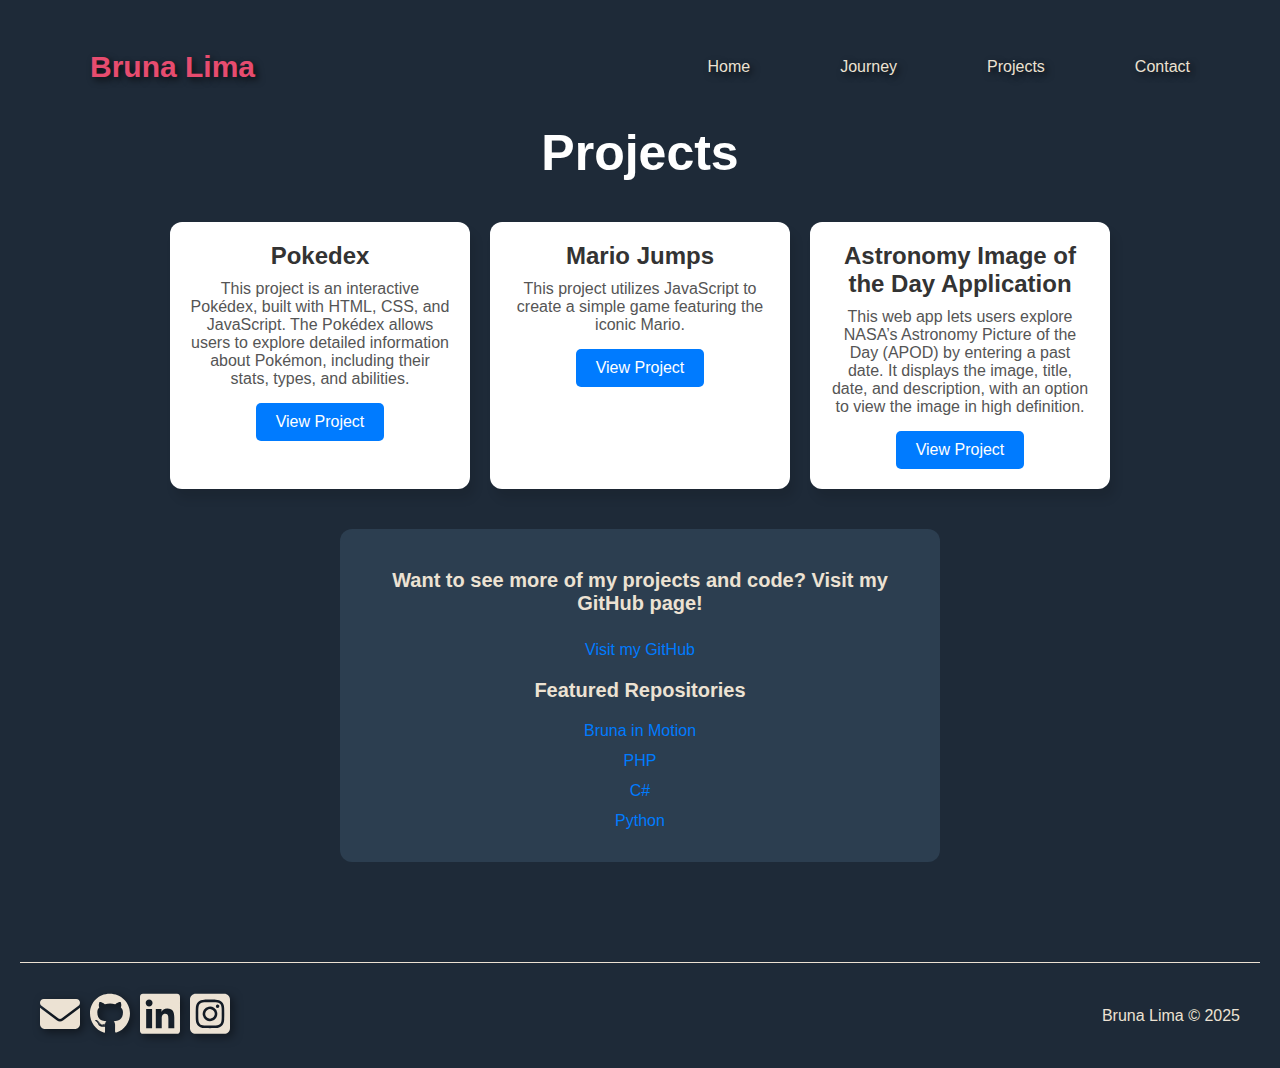
<file: projects.html>
<!DOCTYPE html>
<html lang="en">
<head>
    <meta charset="UTF-8">
    <meta name="viewport" content="width=device-width, initial-scale=1.0">
    <title>Projects</title>

    <link rel="stylesheet" href="projects.css">
</head>
<body>
    <script src="script.js" defer></script>

    <!--bruna lima-->
    <header>
        <div class="name">Bruna Lima</div>
        <nav class="nav-buttons">
            <ul>
              <li><a href="index.html">Home</a></li>
              <li><a href="myjourney.html">Journey</a></li>
              <li><a href="projects.html">Projects</a></li>
              <li><a href="contact.html">Contact</a></li>
            </ul>
        </nav>
    </header>

     <!--projects-->
    <h1>Projects</h1>
    <section class="projects">
        <div class="project-card">
            <h2>Pokedex</h2>
            <p>This project is an interactive Pokédex, built with HTML, CSS, and JavaScript. 
                The Pokédex allows users to explore detailed information about Pokémon, including their stats, 
                types, and abilities.</p>
            <a href="https://brunatlrocha.github.io/pokedex/" target="_blank">View Project</a>
        </div>
        <div class="project-card">
            <h2>Mario Jumps</h2>
            <p>This project utilizes JavaScript to create a simple game featuring the iconic Mario.</p>
            <a href="https://brunatlrocha.github.io/mario-game/" target="_blank">View Project</a>
        </div>
        <div class="project-card">
            <h2>Astronomy Image of the Day Application</h2>
            <p>This web app lets users explore NASA’s Astronomy Picture of the Day (APOD) by entering a past date. 
                It displays the image, title, date, and description, with an option to view the image in high definition.</p>
            <a href="https://brunatlrocha.github.io/astronomy-image/" target="_blank">View Project</a>
        </div>
    </section>

    <section class="other-projects">
        <h1>Want to see more of my projects and code? Visit my GitHub page!</h1>
        <a href="https://github.com/brunatlrocha" target="_blank" class="github-button">Visit my GitHub</a>
        
        <h2>Featured Repositories</h2>
        <ul>
            <li>
                <a href="https://github.com/brunatlrocha/bruna-in-motion" target="_blank" aria-label="Bruna in Motion on GitHub">Bruna in Motion</a>
            </li>
            <li>
                <a href="https://github.com/brunatlrocha/Invoice-Manager" target="_blank" aria-label="PHP Project on GitHub">PHP</a>
            </li>
            <li>
                <a href="https://github.com/brunatlrocha/csharp" target="_blank" aria-label="C# Project on GitHub">C#</a>
            </li>
            <li>
                <a href="https://github.com/brunatlrocha/Python" target="_blank" aria-label="Python Project on GitHub">Python</a>
            </li>
        </ul>
    </section>
</main>
</body>

 <!--footer-->
<footer>
    <div class="container-ontop">
        <div class="social-midia">
            <div class="email">
                <a href="mailto:brunatlrocha@gmail.com">
                    <svg xmlns="http://www.w3.org/2000/svg" viewBox="0 0 512 512"><!--!Font Awesome Free 6.7.2 by @fontawesome - https://fontawesome.com License - https://fontawesome.com/license/free Copyright 2025 Fonticons, Inc.--><path d="M48 64C21.5 64 0 85.5 0 112c0 15.1 7.1 29.3 19.2 38.4L236.8 313.6c11.4 8.5 27 8.5 38.4 0L492.8 150.4c12.1-9.1 19.2-23.3 19.2-38.4c0-26.5-21.5-48-48-48L48 64zM0 176L0 384c0 35.3 28.7 64 64 64l384 0c35.3 0 64-28.7 64-64l0-208L294.4 339.2c-22.8 17.1-54 17.1-76.8 0L0 176z" fill="#ECE2D3"/></svg>
                </a>
            </div>
            <div class="github" alt="github">
                <a href="https://github.com/brunatlrocha">
                    <svg xmlns="http://www.w3.org/2000/svg" viewBox="0 0 496 512"><path d="M165.9 397.4c0 2-2.3 3.6-5.2 3.6-3.3 .3-5.6-1.3-5.6-3.6 0-2 2.3-3.6 5.2-3.6 3-.3 5.6 1.3 5.6 3.6zm-31.1-4.5c-.7 2 1.3 4.3 4.3 4.9 2.6 1 5.6 0 6.2-2s-1.3-4.3-4.3-5.2c-2.6-.7-5.5 .3-6.2 2.3zm44.2-1.7c-2.9 .7-4.9 2.6-4.6 4.9 .3 2 2.9 3.3 5.9 2.6 2.9-.7 4.9-2.6 4.6-4.6-.3-1.9-3-3.2-5.9-2.9zM244.8 8C106.1 8 0 113.3 0 252c0 110.9 69.8 205.8 169.5 239.2 12.8 2.3 17.3-5.6 17.3-12.1 0-6.2-.3-40.4-.3-61.4 0 0-70 15-84.7-29.8 0 0-11.4-29.1-27.8-36.6 0 0-22.9-15.7 1.6-15.4 0 0 24.9 2 38.6 25.8 21.9 38.6 58.6 27.5 72.9 20.9 2.3-16 8.8-27.1 16-33.7-55.9-6.2-112.3-14.3-112.3-110.5 0-27.5 7.6-41.3 23.6-58.9-2.6-6.5-11.1-33.3 2.6-67.9 20.9-6.5 69 27 69 27 20-5.6 41.5-8.5 62.8-8.5s42.8 2.9 62.8 8.5c0 0 48.1-33.6 69-27 13.7 34.7 5.2 61.4 2.6 67.9 16 17.7 25.8 31.5 25.8 58.9 0 96.5-58.9 104.2-114.8 110.5 9.2 7.9 17 22.9 17 46.4 0 33.7-.3 75.4-.3 83.6 0 6.5 4.6 14.4 17.3 12.1C428.2 457.8 496 362.9 496 252 496 113.3 383.5 8 244.8 8zM97.2 352.9c-1.3 1-1 3.3 .7 5.2 1.6 1.6 3.9 2.3 5.2 1 1.3-1 1-3.3-.7-5.2-1.6-1.6-3.9-2.3-5.2-1zm-10.8-8.1c-.7 1.3 .3 2.9 2.3 3.9 1.6 1 3.6 .7 4.3-.7 .7-1.3-.3-2.9-2.3-3.9-2-.6-3.6-.3-4.3 .7zm32.4 35.6c-1.6 1.3-1 4.3 1.3 6.2 2.3 2.3 5.2 2.6 6.5 1 1.3-1.3 .7-4.3-1.3-6.2-2.2-2.3-5.2-2.6-6.5-1zm-11.4-14.7c-1.6 1-1.6 3.6 0 5.9 1.6 2.3 4.3 3.3 5.6 2.3 1.6-1.3 1.6-3.9 0-6.2-1.4-2.3-4-3.3-5.6-2z" fill="#ECE2D3"/></svg>
                </a>
            </div>
            <div class="linkedin" alt="linkedin">
                <a href="https://www.linkedin.com/in/bruna-rocha-750664123/">
                    <svg xmlns="http://www.w3.org/2000/svg" viewBox="0 0 448 512"><!--!Font Awesome Free 6.5.1 by @fontawesome - https://fontawesome.com License - https://fontawesome.com/license/free Copyright 2024 Fonticons, Inc.--><path d="M416 32H31.9C14.3 32 0 46.5 0 64.3v383.4C0 465.5 14.3 480 31.9 480H416c17.6 0 32-14.5 32-32.3V64.3c0-17.8-14.4-32.3-32-32.3zM135.4 416H69V202.2h66.5V416zm-33.2-243c-21.3 0-38.5-17.3-38.5-38.5S80.9 96 102.2 96c21.2 0 38.5 17.3 38.5 38.5 0 21.3-17.2 38.5-38.5 38.5zm282.1 243h-66.4V312c0-24.8-.5-56.7-34.5-56.7-34.6 0-39.9 27-39.9 54.9V416h-66.4V202.2h63.7v29.2h.9c8.9-16.8 30.6-34.5 62.9-34.5 67.2 0 79.7 44.3 79.7 101.9V416z" fill="#ECE2D3"/></svg>
                </a>
            </div>
            <div class="instagram" alt="instagram">
                <a href="https://www.instagram.com/brunatlrocha/">
                    <svg xmlns="http://www.w3.org/2000/svg" viewBox="0 0 448 512"><!--!Font Awesome Free 6.7.2 by @fontawesome - https://fontawesome.com License - https://fontawesome.com/license/free Copyright 2025 Fonticons, Inc.--><path d="M194.4 211.7a53.3 53.3 0 1 0 59.3 88.7 53.3 53.3 0 1 0 -59.3-88.7zm142.3-68.4c-5.2-5.2-11.5-9.3-18.4-12c-18.1-7.1-57.6-6.8-83.1-6.5c-4.1 0-7.9 .1-11.2 .1c-3.3 0-7.2 0-11.4-.1c-25.5-.3-64.8-.7-82.9 6.5c-6.9 2.7-13.1 6.8-18.4 12s-9.3 11.5-12 18.4c-7.1 18.1-6.7 57.7-6.5 83.2c0 4.1 .1 7.9 .1 11.1s0 7-.1 11.1c-.2 25.5-.6 65.1 6.5 83.2c2.7 6.9 6.8 13.1 12 18.4s11.5 9.3 18.4 12c18.1 7.1 57.6 6.8 83.1 6.5c4.1 0 7.9-.1 11.2-.1c3.3 0 7.2 0 11.4 .1c25.5 .3 64.8 .7 82.9-6.5c6.9-2.7 13.1-6.8 18.4-12s9.3-11.5 12-18.4c7.2-18 6.8-57.4 6.5-83c0-4.2-.1-8.1-.1-11.4s0-7.1 .1-11.4c.3-25.5 .7-64.9-6.5-83l0 0c-2.7-6.9-6.8-13.1-12-18.4zm-67.1 44.5A82 82 0 1 1 178.4 324.2a82 82 0 1 1 91.1-136.4zm29.2-1.3c-3.1-2.1-5.6-5.1-7.1-8.6s-1.8-7.3-1.1-11.1s2.6-7.1 5.2-9.8s6.1-4.5 9.8-5.2s7.6-.4 11.1 1.1s6.5 3.9 8.6 7s3.2 6.8 3.2 10.6c0 2.5-.5 5-1.4 7.3s-2.4 4.4-4.1 6.2s-3.9 3.2-6.2 4.2s-4.8 1.5-7.3 1.5l0 0c-3.8 0-7.5-1.1-10.6-3.2zM448 96c0-35.3-28.7-64-64-64H64C28.7 32 0 60.7 0 96V416c0 35.3 28.7 64 64 64H384c35.3 0 64-28.7 64-64V96zM357 389c-18.7 18.7-41.4 24.6-67 25.9c-26.4 1.5-105.6 1.5-132 0c-25.6-1.3-48.3-7.2-67-25.9s-24.6-41.4-25.8-67c-1.5-26.4-1.5-105.6 0-132c1.3-25.6 7.1-48.3 25.8-67s41.5-24.6 67-25.8c26.4-1.5 105.6-1.5 132 0c25.6 1.3 48.3 7.1 67 25.8s24.6 41.4 25.8 67c1.5 26.3 1.5 105.4 0 131.9c-1.3 25.6-7.1 48.3-25.8 67z" fill="#ECE2D3"/></svg>
                </a>
            </div>
        </div>
    </div>
    <p>Bruna Lima &copy; 2025 </p>
 </footer>
</html>
</file>
<file: styles.css>
* {
    margin: 0;
    padding: 0;
    box-sizing: border-box;
}

body {
    font-family: Arial, sans-serif;
    background-color: #1E2A38;
    color: #333;
    padding: 20px;
}

/*header - bruna lima*/

header {
    margin: 30px;
    display: flex;
    align-items: center;
    justify-content: space-between;
}

.name {
    font-size: 30px;
    color: #E74C6F;
    margin-left: 40px;
    text-shadow: 3px 3px 7px #000000b3; /* Sombra mais intensa no hover */
    font-weight: bold;
}

.container-ontop {
    display: flex;
    align-items: center;
}

.social-midia {
    display: flex;
    align-items: center;
    filter: drop-shadow(3px 3px 5px #00000080); 
}

.email {
    margin-right: 0px; 
    width: 50px;
}

.email:hover {
    filter: drop-shadow(4px 4px 7px #000000b3);
}

.linkedin {
    margin-right: 10px; 
    width: 50px;
}

.linkedin:hover {
    filter: drop-shadow(4px 4px 7px #000000b3); /* Sombra mais forte no hover */
}

.github {
    margin: 10px;
    width: 50px; 
}

.github:hover {
    filter: drop-shadow(4px 4px 7px #000000b3); /* Sombra mais forte no hover */
}

.instagram {
    margin-right: 10px;
    width: 50px; 
}

.instagram:hover {
    filter: drop-shadow(4px 4px 7px #000000b3); /* Sombra mais forte no hover */
}

/*container-principal*/
.container-principal {
    display: flex;
    height: 90vh;
    align-items: center;
    justify-content: center;
}

/*Photo and Graduation*/

.graduation {
    display: flex;
    justify-content: center; /* Alinha os elementos ao centro verticalmente */
    align-items: center;
    gap: 40px; /* Espaço entre os elementos */
    font-size: 30px;
    margin: 50px;
    color: #E74C6F;
    text-shadow: 7px 7px 10px #000000b3;
}

.title {
    width: 70%;
    font-size: 55px;
    font-weight: bold;
}

span {
    color: #ECE2D3;
}

.text-container {
    display: flex;
    flex-direction: column; /* Empilha title e subtitle */
    width: 50%;
}

.subtitle {
    margin-top: 25px;
    font-size: 17px;
    color: #ECE2D3;
    width: 70%;
}

.circle-img-container { 
    margin: 30px;
    width: 350px;
    height: 350px;
    border-radius: 50%;
    border: 2px solid #E74C6F; /* Aumentei um pouco a borda para mais destaque */
    padding: 5px;
    display: flex;
    justify-content: center;
    align-items: center;
    overflow: hidden; /* Garante que a imagem não ultrapasse o contêiner */
    box-shadow: 7px 7px 10px #000000b3;
}

.circle-img {
    width: 100%; /* Garante que a imagem ocupe todo o espaço disponível no contêiner */
    height: 100%; /* Garante que a imagem ocupe todo o espaço disponível no contêiner */
    border-radius: 50%; /* Define o raio da borda para fazer a imagem parecer um círculo */
    object-fit: cover;
}

/*guide page (buttons)*/

.nav-buttons {
    text-shadow: 3px 3px 7px #000000b3; /* Sombra mais intensa no hover */
}

.nav-buttons ul {
    list-style: none;
    padding: 0;
    margin: 0;
    display: flex;
    justify-content: center;
    gap: 10px;
}

.nav-buttons ul li {
    display: inline; /* Garante que os itens fiquem em linha */
}

.nav-buttons ul li a {
    text-decoration: none; /* Remove o sublinhado dos links */
    color: #ECE2D3; /* Define a cor do texto */
    padding: 20px 40px;
    border-radius: 8px;
}

.nav-buttons a:hover {
    background-color: #E74C6F;
    color: #ECE2D3;
}

footer {
    display: flex;
    justify-content: space-between;
    align-items: center;
    padding: 20px;
    border-top: 1px solid #E74C6F;
    width: 100%;
    color: #E74C6F;
  }

  /*cellphone*/

  @media (max-width: 450px) {

    header {
        display: inline;
        justify-content: center;
    }

    .name {
        text-align: center;
        width: 100%;
        margin: 0px;
        font-size: 24px;
        font-weight: bold;
    }

    .text-container {
        width: 100%;
    }


    .nav-buttons ul li a {
        padding: 50px 5px; 
        font-size: 20px;
    }

    .nav-buttons {
        margin-top: 15px;
        display: flex;
        align-items: center;
        flex-direction: column;
    }

    .container-principal {
        height: 73vh;
    }  

    .graduation {
        display: flex;
        flex-wrap: wrap;
        align-items: normal;
        gap: 0px;
    }
    
    .title {
        width: 100%;
        font-size: 25px;
        font-weight: bold;
    }

    .subtitle {
        margin-top: 10px;
        font-size: 13px;
        color: #ECE2D3;
        width: 100%;
    }
    
    .circle-img-container { 
        width: 190px;
        height: 190px;
    }

    .container-ontop {
        display: flex;
        flex-direction: column;
        align-items: center;
        justify-content: center; /* Alinha ao centro verticalmente */
        width: 100%;
    }
    
    .social-midia {
        display: flex;
        justify-content: center;
        align-items: center;
        width: 100%;
    }

    .github {
        width: 35px;
    }

    .linkedin {
        width: 35px;
    }

    .instagram {
        width: 35px;
    }

    footer {
        flex-direction: column;
    }

    footer p {
        text-align: center;
        width: auto;
    }
}

@media (max-width: 770px) {
    
    header {
        align-content: center;
    }

    .name {
        width: 100%;
        margin: 0px;
        font-size: 35px;
        font-weight: bold;
    }

    .nav-buttons ul li a {
        padding: 50px 5px; 
        font-size: 20px;
    }

    .container-principal {
        height: 73vh;
    }  

    .graduation {
        margin: 25px;
        display: flex;
        align-items: normal;
        gap: 0px;
        align-items: center;
    }
    
    .title {
        font-size: 40px;
    }

    .subtitle {
        margin-top: 10px;
        font-size: 20px;
        width: 100%;
    }

    .circle-img-container { 
        width: 200px;
        height: 200px;
        margin-top: 45px;
    }

    .social-midia {
        width: 100%;
        justify-content: center;
    }

    .github {
        width: 40px;
    }

    .linkedin {
        width: 40px;
    }

    .instagram {
        width: 40px;
    }

    footer p {
        text-align: center;
        font-size: 12px;
        width: auto;
    }

    .container-principal {
        height: 65vh;
    }
}
</file>
<file: contact.css>
* {
    margin: 0;
    padding: 0;
    box-sizing: border-box;
}

body {
    font-family: Arial, sans-serif;
    background-color: #fbfcff;
    color: #333;
    padding: 20px;
    height: 100vh;
}

header {
    margin: 30px;
    display: inline;
    justify-content: center;
}

.name {
    font-size: 30px;
    text-align: center;
    color: #E74C6F;
    text-shadow: 3px 3px 7px #000000b3; /* Sombra mais intensa no hover */
    font-weight: bold;
}

.nav-buttons {
    margin-top: 15px;
    text-shadow: 3px 3px 7px #000000b3; /* Sombra mais intensa no hover */
    align-items: center;
}

.nav-buttons ul {
    list-style: none;
    padding: 0;
    margin: 0;
    display: flex;
    justify-content: center;
    gap: 10px;
}

.nav-buttons ul li {
    display: inline; /* Garante que os itens fiquem em linha */
}

.nav-buttons ul li a {
    text-decoration: none; /* Remove o sublinhado dos links */
    color: #1E2A38; /* Define a cor do texto */
    padding: 50px 5px;
    border-radius: 8px;
    font-size: 20px;
}

.nav-buttons a:hover {
    background-color: #E74C6F;
    color: #ECE2D3;
}

.container {
    margin-top: 50px;
    background-color: #ECE1D3;
    border: 15px solid #ECE1D3;
    border-radius: 15px;
    box-shadow: 0px 0px 7px 7px #cac9c9b3;
}

h2 {
    text-align: center;
    margin: 20px;
}

.message-container {
    text-align: center;
    margin: 20px;
}

input, textarea {
    width: 100%;
    padding: 10px;
    margin: 10px 0;
    border: 1px solid #ECE1D3;
    border-radius: 5px;
}

button {
    background: #1E2A38;
    color: #ECE1D3;
    border: none;
    padding: 10px;
    width: 100%;
    border-radius: 5px;
    cursor: pointer;
    transition: 0.3s;
}
button:hover {
    background: #2b5480;
}

.social {
    margin-top: 15px;
    display: flex;
    justify-content: center;
    gap: 15px;
}

.social-midia {
    display: flex;
    align-items: center;
    margin-left: auto;
    filter: drop-shadow(3px 3px 5px #00000080); 
}

.social-midia p {
    margin: 10px;
}

.email {
    margin-right: 0px; 
    width: 45px;
}

.email:hover {
    filter: drop-shadow(4px 4px 7px #000000b3);
}

.linkedin {
    margin-right: 10px; 
    width: 50px;
}

.linkedin:hover {
    filter: drop-shadow(4px 4px 7px #000000b3); /* Sombra mais forte no hover */
}

.github {
    margin: 10px;
    width: 50px; 
}

.github:hover {
    filter: drop-shadow(4px 4px 7px #000000b3); /* Sombra mais forte no hover */
}

.instagram {
    margin-right: 10px;
    width: 50px; 
}

.instagram:hover {
    filter: drop-shadow(4px 4px 7px #000000b3); /* Sombra mais forte no hover */
}

.dark-mode {
    background-color: #1E2A38;
    color: #ECE1D3;   
}

@media (min-width: 768px) {

    .name {
        font-size: 24px;
    }

    .nav-buttons ul li a {
        padding: 20px 10px;
    }

    .container {
        margin-top: 50px;
        text-align: center;
        border-radius: 10px;
        box-shadow: 0px 0px 5px 5px #cac9c9b3;
        padding: 10px;
    }

    form p {
        text-align: left;
        margin-left: 70px;
    }

    input, textarea {
        padding: 8px;
        width: 80%;
    }

    button {
        padding: 8px;
        width: 80%;
    }

    .social {
        flex-direction: column;
        gap: 10px;
    }

    .social-midia {
        margin-left: 0;
        justify-content: center;
    }
}

@media (min-width: 770px) {
    
    header {
        margin: 30px;
        display: flex;
        align-items: center;
        justify-content: space-between;
    }
    
    .name {
        font-size: 30px;
        color: #E74C6F;
        margin-left: 40px;
        text-shadow: 3px 3px 7px #000000b3; /* Sombra mais intensa no hover */
        font-weight: bold;
    }
    
    .nav-buttons {
        font-size: 10px;
        margin-top: 0px;
        text-shadow: 3px 3px 7px #000000b3; /* Sombra mais intensa no hover */
    }
    
    .nav-buttons ul {
        list-style: none;
        padding: 0;
        margin: 0;
        display: flex;
        justify-content: center;
        gap: 10px;
    }
    
    .nav-buttons ul li {
        display: inline; /* Garante que os itens fiquem em linha */
    }
    
    .nav-buttons ul li a {
        text-decoration: none; /* Remove o sublinhado dos links */
        color: #1E2A38; /* Define a cor do texto */
        padding: 20px 40px;
        border-radius: 8px;
        font-size: 16px;
    }
    
    .nav-buttons a:hover {
        background-color: #E74C6F;
        color: #ECE2D3;
    }

    .container {
        display: flex;
        flex-direction: column;
        width: 50%;
        margin: 0 auto;
        height: auto; 
    }

    form p {
        text-align: left;
        margin-left: 60px;
    }

    input, textarea {
        padding: 8px;
        width: 80%;
    }
}
</file>
<file: myjourney.css>
* {
    margin: 0;
    padding: 0;
    box-sizing: border-box;
}

body {
    font-family: Arial, sans-serif;
    background-color: #ECE1D3;
    color: #333;
    padding: 20px;
}

/*header - My Journey*/

header {
    margin: 30px;
    display: flex;
    align-items: center;
    justify-content: space-between;
}

.name {
    font-size: 30px;
    color: #E74C6F;
    margin-left: 40px;
    text-shadow: 3px 3px 7px #000000b3; /* Sombra mais intensa no hover */
    font-weight: bold;
}

.nav-buttons {
    text-shadow: 3px 3px 7px #000000b3; /* Sombra mais intensa no hover */
}

.nav-buttons ul {
    list-style: none;
    padding: 0;
    margin: 0;
    display: flex;
    justify-content: center;
    gap: 10px;
}

.nav-buttons ul li {
    display: inline; /* Garante que os itens fiquem em linha */
}

.nav-buttons ul li a {
    text-decoration: none; /* Remove o sublinhado dos links */
    color: #1E2A38; /* Define a cor do texto */
    padding: 20px 40px;
    border-radius: 8px;
}

.nav-buttons a:hover {
    background-color: #E74C6F;
    color: #ECE2D3;
}

.container-text-image {
    display: flex; /* Usando Flexbox para layout horizontal */
    justify-content: space-between; /* Espaço entre os elementos */
    align-items: flex-start; /* Alinha os itens no topo */
    height: 100vh; /* Faz o contêiner ocupar toda a altura da página */
}

.left-container {
    margin-top: 80px;
    display: flex;
    flex-direction: column; /* Empilha os elementos verticalmente */
    flex: 1; /* Faz essa coluna ocupar a metade da largura */
}

.title .text {
    padding: 20px;
    border-radius: 8px;
}

.right-container {
    margin-top: 80px;
    flex: 1; /* Faz a imagem ocupar a outra metade da largura */
    display: flex;
    justify-content: center; /* Centraliza a imagem horizontalmente */
    align-items: center; /* Centraliza a imagem verticalmente */
}

.girl-img {
    max-width: 80%; /* Garante que a imagem ocupe o tamanho correto */
    height: auto;
}

.title {
    margin: 0px 20px 5px 150px;
    color: #1E2A38;
    font-weight: bold;
    font-size: 50px;
}

.text {
    text-align: justify;
    width: 100%;
    color: #1E2A38;
    line-height: 25px; /* Espaço entre as linhas de texto */
}

.introduction {
    margin: 0px 100px 10px 150px;
}

.development {
    margin: 20px 100px 20px 150px;
}

.conclusion {
    margin: 20px 100px 20px 150px;
}

.container-ontop {
    display: flex;
    align-items: center;
}

.social-midia {
    display: flex;
    align-items: center;
    filter: drop-shadow(3px 3px 5px #00000080); 
}

.email {
    margin-right: 0px; 
    width: 45px;
}

.email:hover {
    filter: drop-shadow(4px 4px 7px #000000b3);
}

.linkedin {
    margin-right: 10px; 
    width: 50px;
}

.linkedin:hover {
    filter: drop-shadow(4px 4px 7px #000000b3); /* Sombra mais forte no hover */
}

.github {
    margin: 10px;
    width: 50px; 
}

.github:hover {
    filter: drop-shadow(4px 4px 7px #000000b3); /* Sombra mais forte no hover */
}

.instagram {
    margin-right: 10px;
    width: 50px; 
}

.instagram:hover {
    filter: drop-shadow(4px 4px 7px #000000b3); /* Sombra mais forte no hover */
}

footer {
    display: flex;
    justify-content: space-between;
    align-items: center;
    padding: 20px;
    border-top: 1px solid #333;
    width: 100%;
    margin-top: 100px;
}

@media (max-width: 1024px) {
    
    header {
        display: inline;
        justify-content: center;
    }

    .name {
        text-align: center;
        width: 100%;
        margin: 0px;
        font-weight: bold;
    }

    .nav-buttons ul li a {
        padding: 50px 5px; 
        font-size: 20px;
    }

    .nav-buttons {
        margin-top: 15px;
        display: flex;
        align-items: center;
        flex-direction: column;
    }

    .container-text-image {
        display: inline;
    }
    
    .title {
        margin: 25px 0px 0px 30px;
        font-size: 40px;
    }
    
    .text {
        width: 100%;
        font-size: 15px;
        line-height: 20px;
    }

    .left-container {
        margin-top: 30px;
    }

    .girl-img {     
        max-width: 80%; /* Garante que a imagem ocupe o tamanho correto */
        height: auto;
    }
    
    .introduction {
        margin: 5px 30px 20px 30px;
    }
    
    .development {
        margin: 0px 30px 20px 30px;
    }
    
    .conclusion {
        margin: 0px 30px 20px 30px;
    }
    
    /*footer*/

    .container-ontop {
        width: 100%;
    }

    .social-midia {
        width: 100%;
        justify-content: center;
    }

    .github {
        width: 40px;
    }

    .linkedin {
        width: 40px;
    }

    .instagram {
        width: 40px;
    }

    footer p {
        text-align: center;
        font-size: 12px;
        width: auto;
    }

    .container-principal {
        height: 65vh;
    }
    
    footer {
        margin-top: 50px;
        flex-direction: column;
    }
}
</file>
<file: portfolio.css>
/* ====== CONFIGURAÇÃO GERAL ====== */
* {
  margin: 0;
  padding: 0;
  box-sizing: border-box;
}

html {
  scroll-behavior: smooth;
}

body {
  font-family: "Poppins", sans-serif;
  color: #fff;
  background-color: #111;
}

/* ====== NAVBAR ====== */
header {
  position: fixed;
  top: 0;
  width: 100%;
  background: rgba(10, 10, 10, 0.8);
  backdrop-filter: blur(8px);
  display: flex;
  justify-content: space-between;
  align-items: center;
  padding: 20px 40px;
  z-index: 1000;
}

header .name {
  font-size: 1.5rem;
  font-weight: 600;
  color: #f5c542;
}

header nav ul {
  list-style: none;
  display: flex;
  gap: 30px;
}

header nav a {
  text-decoration: none;
  color: #fff;
  font-weight: 500;
  transition: color 0.3s;
}

header nav a:hover {
  color: #f5c542;
}

/* ====== SEÇÕES ====== */
section {
  min-height: 100vh;
  padding: 90px 80px 80px;
  display: flex;
  flex-direction: column;
  justify-content: center;
}

/* ====== HOME ====== */
#home {
  background: linear-gradient(135deg, #0a0a0a, #1a1a1a);
  text-align: center;
}

#home h1 {
  font-size: 3rem;
  color: #f5c542;
  margin-bottom: 20px;
}

#home p {
  max-width: 600px;
  margin: 0 auto;
  color: #ccc;
  font-size: 1.2rem;
}

.graduation {
    display: flex;
    justify-content: center; /* Alinha os elementos ao centro verticalmente */
    align-items: center;
    gap: 5px; /* Espaço entre os elementos */
    font-size: 30px;
    margin: 0% 20px 0px 20px;
    text-shadow: 7px 7px 10px #000000b3;
}

.title {
    width: 70%;
    font-size: 70px;
    font-weight: bold;
    text-align: left;
}

span {
    color: #f5c542;
}

.text-container {
    display: flex;
    flex-direction: column; /* Empilha title e subtitle */
    width: 60%;
}

.subtitle {
    text-align: left;
    margin-top: 15px;
    font-size: 25px;
    color: #ECE2D3;
    width: 70%;
}

.square-img-container { 
    margin: 30px;
    width: 400px;
    height: 400px;
    border-radius: 0px;
    border: 2px solid #f5c542; /* Aumentei um pouco a borda para mais destaque */
    padding: 5px;
    display: flex;
    justify-content: center;
    align-items: center;
    overflow: hidden; /* Garante que a imagem não ultrapasse o contêiner */
    box-shadow: 7px 7px 10px #000000b3;
}

.square-img {
    width: 100%; /* Garante que a imagem ocupe todo o espaço disponível no contêiner */
    height: 100%; /* Garante que a imagem ocupe todo o espaço disponível no contêiner */
    border-radius: 0px; /* Define o raio da borda para fazer a imagem parecer um círculo */
    object-fit: cover;
    object-position: 0;
}

/* ====== JOURNEY ====== */
#journey {
  background: linear-gradient(135deg, #131a22, #1f2a35);
}

#journey h2 {
  color: #a4d4ff;
  font-size: 2.5rem;
  margin-bottom: 20px;
}

#journey p {
  max-width: 700px;
  color: #d6e6f2;
  line-height: 1.8;
}

.girl-img {
    max-width: 80%; /* Garante que a imagem ocupe o tamanho correto */
    height: auto;
}

.container-text-image {
    display: flex; /* Usando Flexbox para layout horizontal */
    justify-content: space-between; /* Espaço entre os elementos */
    align-items: flex-start; /* Alinha os itens no topo */
    height: 100vh; /* Faz o contêiner ocupar toda a altura da página */
}

.left-container {
    margin: 10px;
    display: flex;
    flex-direction: column; /* Empilha os elementos verticalmente */
    flex: 1; /* Faz essa coluna ocupar a metade da largura */
}

.folks .text {
    padding: 20px;
    border-radius: 8px;
}

.right-container {
    margin: 10px;
    flex: 1; /* Faz a imagem ocupar a outra metade da largura */
    display: flex;
    justify-content: center; /* Centraliza a imagem horizontalmente */
    align-items: center; /* Centraliza a imagem verticalmente */
}

.girl-img {
    max-width: 100%; /* Garante que a imagem ocupe o tamanho correto */
    height: auto;
}

.folks {
    margin: 0px 20px 5px 100px;
    font-weight: bold;
    font-size: 50px;
}

.text {
    text-align: justify;
    width: 100%;
    line-height: 25px; /* Espaço entre as linhas de texto */
}

.introduction {
    margin: 0px 100px 10px 100px;
}

.development {
    margin: 20px 100px 20px 100px;
}

.conclusion {
    margin: 20px 100px 20px 100px;
}

/* ====== PROJECTS ====== */
#projects {
  background: linear-gradient(135deg, #1a1a1a, #262626);
}

#projecttitle {
  text-align: left;
  color: #d6e6f2;
  font-size: 40px;
  font-weight: bold;
  margin: 5px;
  padding: 5px;
  border: 5px;
}

#projects h2 {
  color: #f5c542;
  font-size: 40px;
  margin-bottom: 40px;
  text-align: center;
}

.projects-grid {
  display: grid;
  grid-template-columns: repeat(auto-fit, minmax(250px, 1fr));
  gap: 30px;
}

.project-card {
  background: #2e2e2e;
  padding: 25px;
  border-radius: 10px;
  text-align: center;
  transition: transform 0.3s ease;
}

.project-card:hover {
  transform: translateY(-8px);
}

.project-card h3 {
  margin-bottom: 10px;
  color: #fff;
}

.project-card p {
  color: #ccc;
}

/* ====== CONTACT ====== */
#contact {
 background: linear-gradient(135deg, #0a0a0a, #1a1a1a);
  text-align: center;
}

#contact h2 {
  color: #f5c542;
  font-size: 40px;
  margin-bottom: 20px;
}

label {
  align-self: flex-start;
  margin-left: 30%;
  font-weight: 600;
  color:  #d6e6f2;
  margin-bottom: 3px;
  margin-top: 10px;
  font-size: 0.95rem;
}

h2 {
  text-align: center;
  margin: 20px;
}

.message-container {
  text-align: center;
  margin: 20px;
}

form {
  display: flex;
  flex-direction: column;
  align-items: center;
}

input, textarea {
  width: 40%;
  padding: 10px;
  margin: 0px 10px 10px;
  border: 1px solid #ECE1D3;
  border-radius: 5px;
  color: fff;
  box-shadow: inset 0 0 5px rgba(245, 197, 66, 0.3);
  transition: box-shadow 0.3s ease, background 0.3s ease;
}

input:focus, textarea:focus {
  outline: none;
  background-color: #f8f4ea;
  box-shadow: 0 0 8px #f5c542;
}

textarea {
  height: 120px;
  resize: none;
}

button {
  background: #f5c542;
  color: #111;
  padding: 12px 30px;
  border-radius: 25px;
  width: 40%;
  border-radius: 5px;
  text-decoration: none;
  cursor: pointer;
  font-weight: 600;
  transition: background 0.3s;
  transition: all 0.3s ease;
  margin-top: 20px;
}

button:hover {
  background: #d6b23d;
  transform: translateY(-2px);
}

.social-midia {
  display: flex;
  align-items: center;
  margin: auto;
  filter: drop-shadow(3px 3px 5px #00000080); 
  margin-top: 20px;
  gap: 7px;
}

.social-midia p {
  margin: 10px;
  font-weight: 600;
}

.email {
  margin-right: 0px; 
  width: 45px;
}

.email:hover {
  filter: drop-shadow(4px 4px 7px #000000b3);
}

.linkedin {
  margin-right: 10px; 
  width: 50px;
}

.linkedin:hover {
  filter: drop-shadow(4px 4px 7px #000000b3); /* Sombra mais forte no hover */
}

.github {
  margin: 10px;
  width: 50px; 
}

.github:hover {
  filter: drop-shadow(4px 4px 7px #000000b3); /* Sombra mais forte no hover */
}

.instagram {
  margin-right: 10px;
  width: 50px; 
}

.instagram:hover {
  filter: drop-shadow(4px 4px 7px #000000b3); /* Sombra mais forte no hover */
}


 @media (max-width: 600px) {
  header {
    padding: 15px 20px;
    flex-direction: column;
    align-items: flex-start;
    align-items: center;
  }

  header nav ul {
    flex-direction:row;
    gap: 10px;
    margin-top: 10px;
  }

  section {
    padding: 100px 20px 60px;
  }

  /* ====== HOME ====== */
  .graduation {
    flex-direction: column;
    align-items: center;
    text-align: center;
  }

  .text-container {
    align-items: center;
    width: 100%;
  }

  .title {
    font-size: 30px;
    text-align: left;
  }

  .subtitle {
    font-size: 18px;
    text-align: left;
  }

  .square-img-container {
    width: 250px;
    height: 250px;
    margin: 20px 0;
  }
/* ====== JOURNEY ====== */

  .container-text-image {
    flex-direction: column;
    height: auto;
  }

  .folks {
    font-size: 32px;
    text-align: left;
    margin: 20px 10px 0px 10px;
  }

  .text {
    font-size: 16px;
    margin: 10px;
    width: 100%;
  }

  .introduction {
    margin:  0px 10px 10px 0px;
  }

  .development {
    margin: 0px 10px 10px 0px;
  }

  .conclusion {
    margin: 0px 10px 10px 0px;
  }

/* ====== CONTACT ====== */

  form input, form textarea, form button {
    width: 90%;
  }

  label {
    margin-left: 5%;
  }

  .social-midia {
    flex-wrap: wrap;
    justify-content: center;
  }

  .social-midia p {
    width: 100%;
    text-align: center;
    margin-bottom: 10px;
  }
}

/* === TABLETS (601px até 1024px) === */
@media (min-width: 601px) and (max-width: 1024px) {
  header {
    padding: 20px 30px;
  }

  section {
    padding: 90px 40px 70px;
  }

  .graduation {
    flex-direction: row;
    flex-wrap: wrap;
    justify-content: center;
  }

  .text-container {
    width: 80%;
    text-align: center;
  }

  .title {
    font-size: 55px;
    text-align: center;
  }

  .subtitle {
    font-size: 22px;
    text-align: center;
  }

  .square-img-container {
    width: 300px;
    height: 300px;
  }

  .container-text-image {
    flex-direction: column;
    align-items: center;
    height: auto;
  }

  .left-container, .right-container {
    width: 100%;
    text-align: center;
  }

  .folks {
    font-size: 40px;
    margin: 15px;
    text-align: center;
  }

  form input, form textarea, form button {
    width: 70%;
  }

  .social-midia {
    justify-content: center;
  }
}

/* === DESKTOPS GRANDES (a partir de 1025px) === */
@media (min-width: 1025px) {
  .graduation {
    flex-direction: row;
  }

  .text-container {
    width: 60%;
  }

  .square-img-container {
    width: 400px;
    height: 400px;
  }

  form input, form textarea, form button {
    width: 40%;
  }

  .container-text-image {
    flex-direction: row;
  }

  .folks {
    font-size: 50px;
  }
}
</file>
<file: projects.css>
* {
    margin: 0;
    padding: 0;
    box-sizing: border-box;
}

body {
    font-family: Arial, sans-serif;
    background-color: #1E2A38;
    color: #333;
    padding: 20px;
    height: 100vh;
}

header {
    margin: 30px;
    display: inline;
    justify-content: center;
}

.name {
    font-size: 30px;
    text-align: center;
    color: #007bff;
    text-shadow: 3px 3px 7px #000000b3;
    font-weight: bold;
}

.nav-buttons {
    margin-top: 15px;
    text-shadow: 3px 3px 7px #000000b3;
    align-items: center;
}

.nav-buttons ul {
    list-style: none;
    padding: 0;
    margin: 0;
    display: flex;
    justify-content: center;
    gap: 10px;
}

.nav-buttons ul li {
    display: inline;
}

.nav-buttons ul li a {
    text-decoration: none;
    color: #ECE2D3;
    padding: 50px 5px;
    border-radius: 8px;
    font-size: 20px;
}

.nav-buttons a:hover {
    background-color: #E74C6F;
    color: #ECE2D3;
}

h1{
    margin: 10px;
    padding: 10px;
    border: 10px;
    text-align: center;
    color: white;
    font-weight: bold;
    font-size: 40px;
}

.projects {
    display: flex;
    flex-wrap: wrap;
    gap: 20px;
    justify-content: center;
    padding: 20px;
    background-color: #1E2A38;
}

.project-card {
    background-color: white;
    border-radius: 12px;
    box-shadow: 5px 10px 10px #0000001a;
    padding: 20px;
    width: 300px;
    text-align: center;
    transition: transform 0.3s ease, box-shadow 0.3s ease;
}

.project-card:hover {
    transform: translateY(-5px);
    box-shadow: 0 8px 16px #00000033;
}

.project-card h2 {
    font-size: 24px;
    margin-bottom: 10px;
}

.project-card p {
    font-size: 16px;
    color: #555;
    margin-bottom: 15px;
}

.project-card a {
    display: inline-block;
    background-color: #007bff;
    color: white;
    padding: 10px 20px;
    border-radius: 5px;
    text-decoration: none;
    transition: background-color 0.3s ease;
}

.project-card a:hover {
    background-color: #0056b3;
}

.container-ontop {
    display: flex;
    align-items: center;
    width: 100%;
}

.social-midia {
    display: flex;
    align-items: center;
    justify-content: center;
    width: 100%;
    filter: drop-shadow(3px 3px 5px #00000080); 
}

.email {
    margin-right: 0px;
    width: 40px;
}

.email:hover {
    filter: drop-shadow(4px 4px 7px #000000b3);
}

.linkedin {
    margin-right: 10px;
    width: 40px;
}

.linkedin:hover {
    filter: drop-shadow(4px 4px 7px #000000b3);
}

.github {
    margin: 10px;
    width: 40px;
}

.github:hover {
    filter: drop-shadow(4px 4px 7px #000000b3);
}

.instagram {
    margin-right: 10px;
    width: 40px;
}

.instagram:hover {
    filter: drop-shadow(4px 4px 7px #000000b3);
}

footer {
    display: flex;
    justify-content: space-between;
    align-items: center;
    padding: 20px;
    border-top: 1px solid #ECE2D3;
    width: 100%;
    margin-top: 10px;
    flex-direction: column;
    color: #ECE2D3;
}

.other-projects {
    text-align: center;
    margin: 20px auto;
    padding: 20px;
    max-width: 600px;
    background-color: #2C3E50;
    border-radius: 12px;
    color: #ECE2D3;
}

.other-projects h1 {
    font-size: 20px;
    margin-bottom: 16px;
    color: #ECE2D3;
}

.other-projects ul {
    list-style: none;
    padding: 0;
}

.other-projects li {
    margin: 12px 0;
}

.other-projects a {
    color: #007bff;
    text-decoration: none;
    font-size: 16px;
}

.other-projects a:hover {
    color: #0056b3;
    text-decoration: underline;
}

.other-projects h2 {
    font-size: 20px;
    margin: 20px;
}

@media (min-width: 768px) {
    .name {
        font-size: 24px;
    }

    .nav-buttons ul li a {
        padding: 20px 10px;
    }

    .container {
        margin-top: 50px;
        text-align: center;
        border-radius: 10px;
        box-shadow: 0px 0px 5px 5px #cac9c9b3;
        padding: 10px;
    }
}

@media (min-width: 770px) {
    
    header {
        margin: 30px;
        display: flex;
        align-items: center;
        justify-content: space-between;
    }
    
    .name {
        font-size: 30px;
        color: #E74C6F;
        margin-left: 40px;
        text-shadow: 3px 3px 7px #000000b3; /* Sombra mais intensa no hover */
        font-weight: bold;
    }
    
    .nav-buttons {
        font-size: 10px;
        margin-top: 0px;
        text-shadow: 3px 3px 7px #000000b3; /* Sombra mais intensa no hover */
    }
    
    .nav-buttons ul {
        list-style: none;
        padding: 0;
        margin: 0;
        display: flex;
        justify-content: center;
        gap: 10px;
    }
    
    .nav-buttons ul li {
        display: inline;
    }
    
    .nav-buttons ul li a {
        text-decoration: none; /* Remove underline from links */
        color: #ECE2D3;
        padding: 20px 40px;
        border-radius: 8px;
        font-size: 16px;
    }
    
    .nav-buttons a:hover {
        background-color: #E74C6F;
        color: #ECE2D3;
    }

    h1{
        font-size: 50px;
    }
    
    .container-ontop {
        display: flex;
        justify-content: space-between;
        align-items: center;
    }

    .social-midia {
        justify-content: normal;
    }

    footer {
        flex-direction: row;
        padding: 20px;
        width: 100%;
        margin-top: 100px;
    }

    footer p {
        width: auto;
        white-space: nowrap;
        
    }
}
</file>
